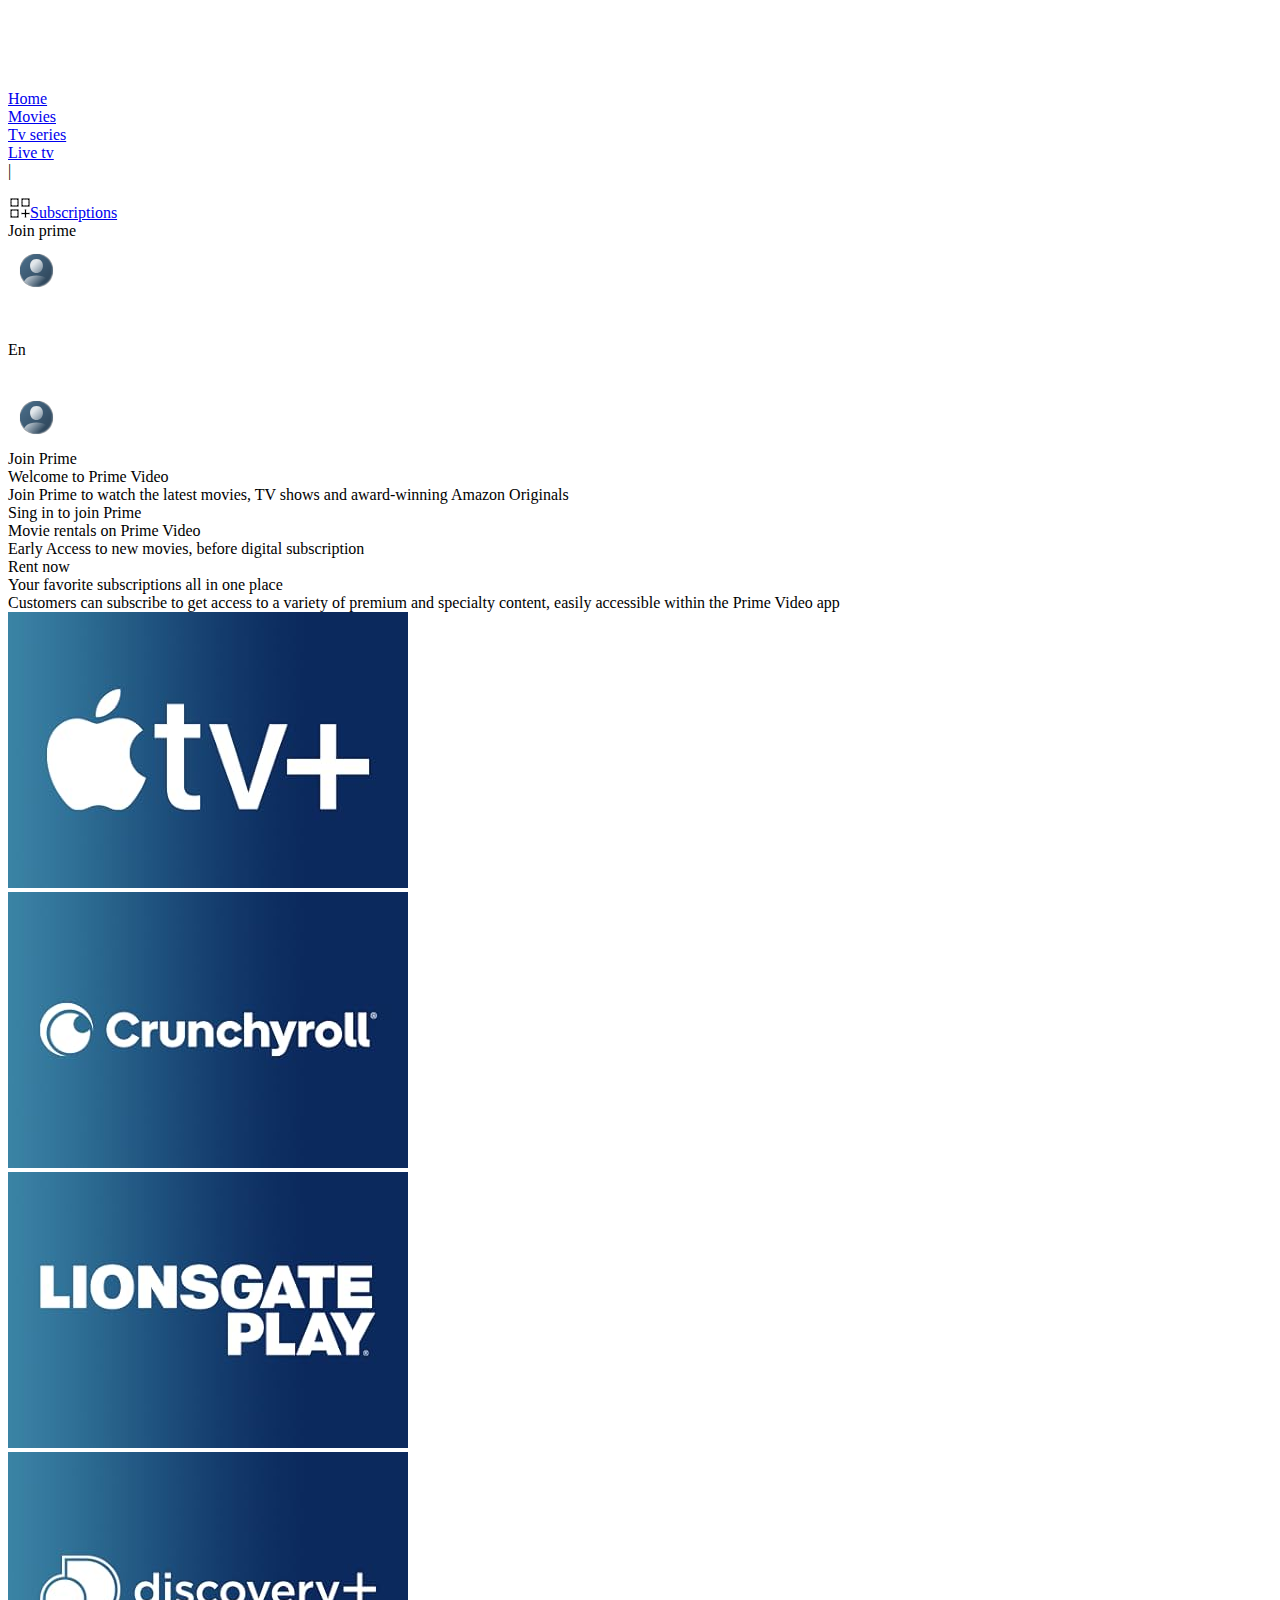
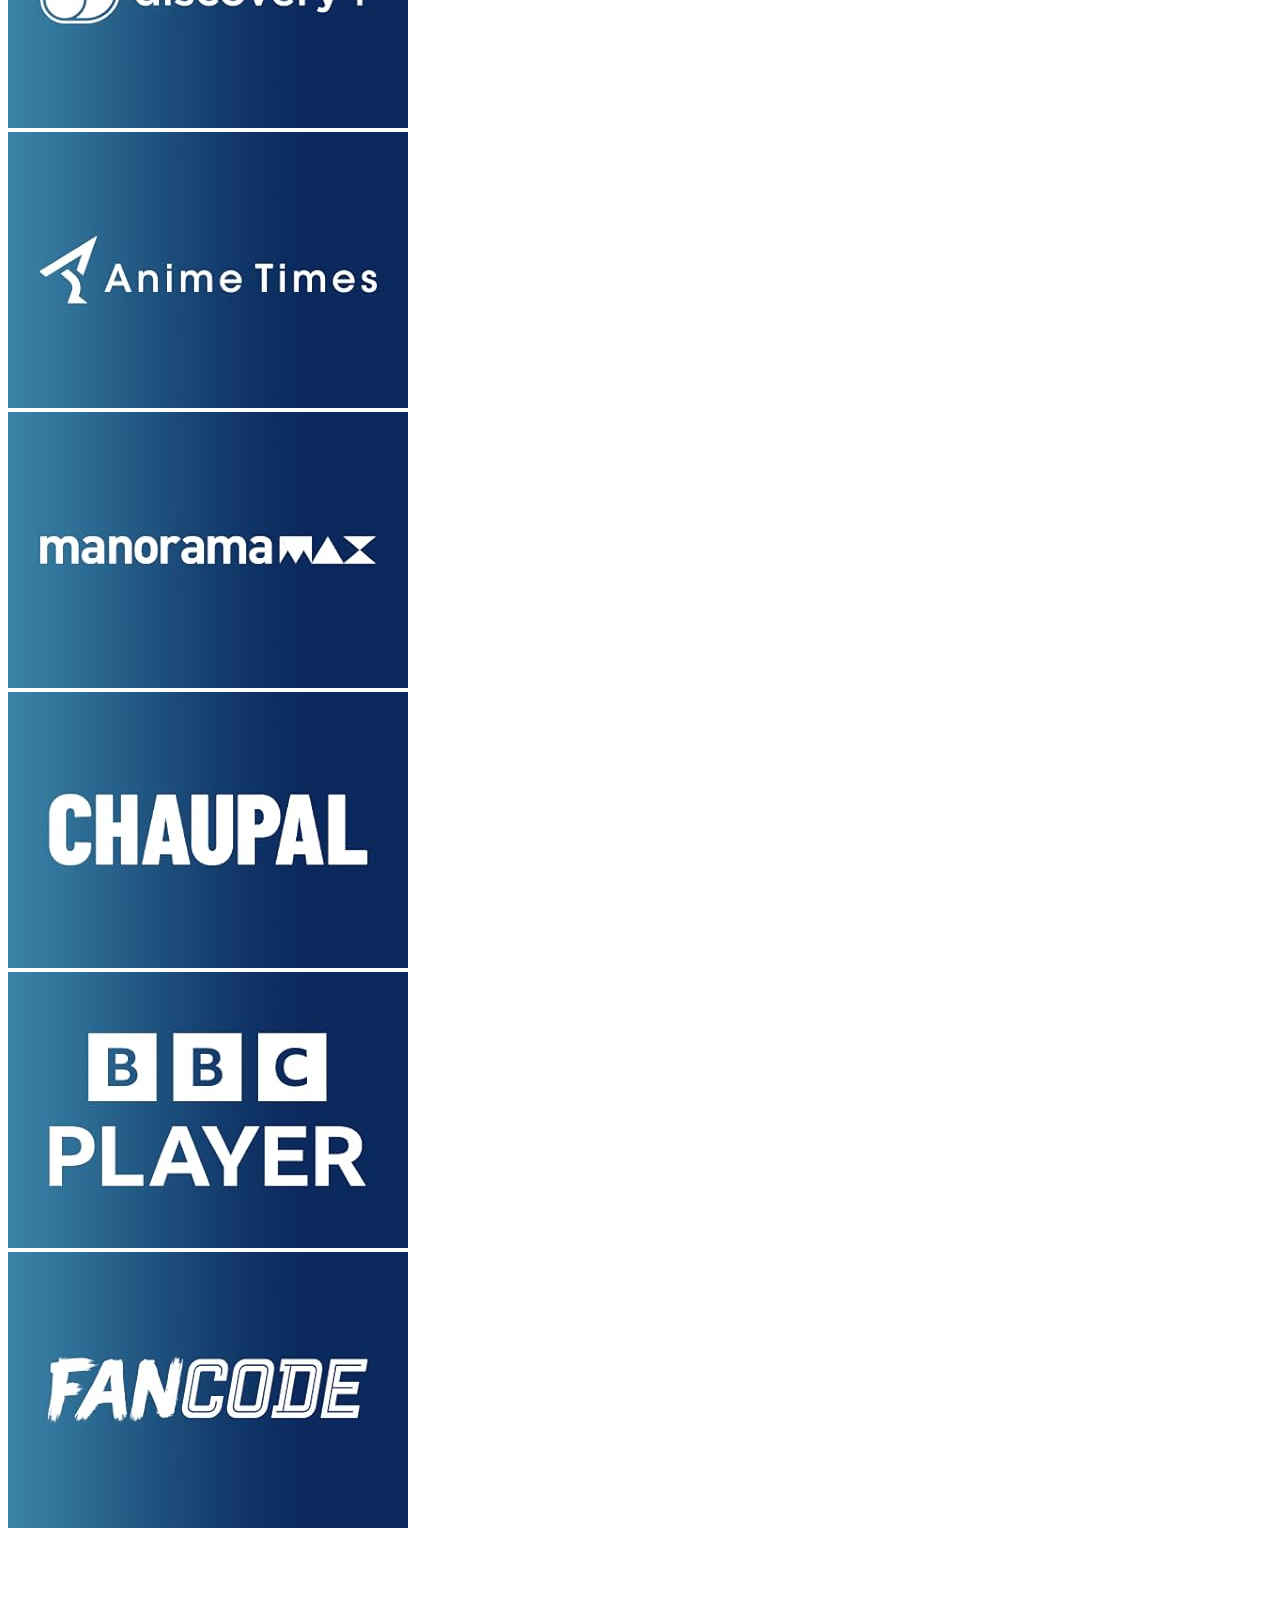
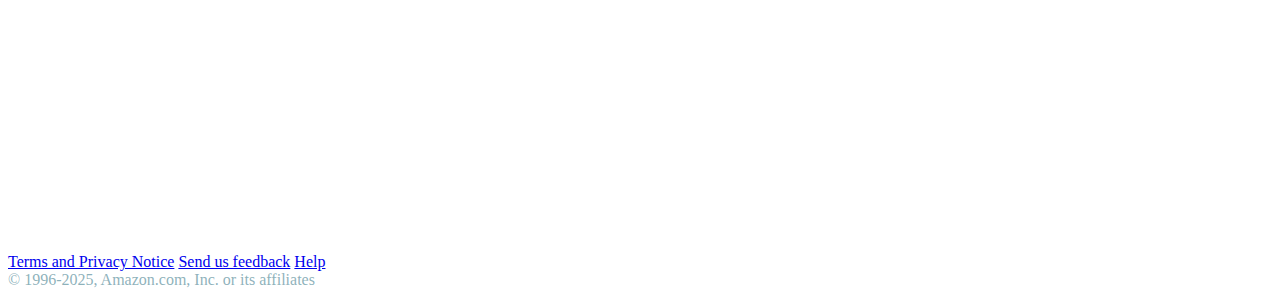
<file: index.html>
<!DOCTYPE html>
<html lang="en">

<head>
    <meta charset="UTF-8">
    <meta name="viewport" content="width=device-width, initial-scale=1.0">
    <title>Welcome to Prime video</title>
    <link rel="stylesheet" href="style.css">
</head>

<body>
    <header>
        <nav>

            <div class="nav-1">
                <div class="k"><a href="https://primevideo.com"><img src="Assets/logo.png" alt=""></a></div>
                <ul>
                    <li><a href="/">Home</a></li>
                    <li> <a href="/">Movies</a></li>
                    <li><a href="/">Tv series</a></li>
                    <li><a href="/">Live tv</a></li>
                    <li>|</li>
                </ul>

                <div class="sus"><svg width="22" height="22" xmlns="http://www.w3.org/2000/svg">
                        <path
                            d="M2.664 2.063 C 2.436 2.146,2.257 2.297,2.131 2.511 L 2.020 2.700 2.020 6.500 L 2.020 10.300 2.131 10.489 C 2.192 10.592,2.301 10.723,2.374 10.778 C 2.675 11.008,2.531 11.000,6.498 11.000 C 10.604 11.000,10.387 11.015,10.701 10.701 C 11.015 10.387,11.000 10.604,11.000 6.500 C 11.000 2.396,11.015 2.613,10.701 2.299 C 10.386 1.984,10.606 2.000,6.483 2.003 C 3.408 2.005,2.795 2.015,2.664 2.063 M13.664 2.063 C 13.436 2.146,13.257 2.297,13.131 2.511 L 13.020 2.700 13.020 6.500 L 13.020 10.300 13.131 10.489 C 13.192 10.592,13.301 10.723,13.374 10.778 C 13.675 11.008,13.531 11.000,17.498 11.000 C 21.604 11.000,21.387 11.015,21.701 10.701 C 22.015 10.387,22.000 10.604,22.000 6.500 C 22.000 2.396,22.015 2.613,21.701 2.299 C 21.386 1.984,21.606 2.000,17.483 2.003 C 14.408 2.005,13.795 2.015,13.664 2.063 M9.000 6.500 L 9.000 9.000 6.500 9.000 L 4.000 9.000 4.000 6.500 L 4.000 4.000 6.500 4.000 L 9.000 4.000 9.000 6.500 M20.000 6.500 L 20.000 9.000 17.500 9.000 L 15.000 9.000 15.000 6.500 L 15.000 4.000 17.500 4.000 L 20.000 4.000 20.000 6.500 M2.664 13.063 C 2.436 13.146,2.257 13.297,2.131 13.511 L 2.020 13.700 2.020 17.500 L 2.020 21.300 2.131 21.489 C 2.192 21.592,2.301 21.723,2.374 21.778 C 2.675 22.008,2.531 22.000,6.498 22.000 C 10.604 22.000,10.387 22.015,10.701 21.701 C 11.015 21.387,11.000 21.604,11.000 17.500 C 11.000 13.396,11.015 13.613,10.701 13.299 C 10.386 12.984,10.606 13.000,6.483 13.003 C 3.408 13.005,2.795 13.015,2.664 13.063 M17.240 13.035 C 16.941 13.133,16.694 13.350,16.572 13.620 C 16.508 13.762,16.499 13.933,16.488 15.150 L 16.475 16.520 15.116 16.520 C 13.625 16.520,13.618 16.521,13.341 16.765 C 12.904 17.148,12.897 17.822,13.325 18.228 C 13.605 18.494,13.637 18.499,15.128 18.512 L 16.475 18.525 16.488 19.872 C 16.499 21.067,16.508 21.238,16.572 21.380 C 16.732 21.736,17.127 21.999,17.500 21.999 C 17.873 21.999,18.268 21.736,18.428 21.380 C 18.492 21.238,18.501 21.067,18.512 19.872 L 18.525 18.525 19.872 18.512 C 21.363 18.499,21.395 18.494,21.675 18.228 C 22.103 17.822,22.096 17.148,21.659 16.765 C 21.382 16.521,21.375 16.520,19.884 16.520 L 18.525 16.520 18.512 15.150 C 18.501 13.933,18.492 13.762,18.428 13.620 C 18.337 13.417,18.145 13.216,17.943 13.112 C 17.771 13.024,17.399 12.983,17.240 13.035 M9.000 17.500 L 9.000 20.000 6.500 20.000 L 4.000 20.000 4.000 17.500 L 4.000 15.000 6.500 15.000 L 9.000 15.000 9.000 17.500 "
                            stroke="currentColor" fill-rule="evenodd"></path>
                    </svg><a href="/">Subscriptions</a></div>


                    <div class="button faltu"  
    >Join prime</div>
    <div class="profile faltu-2"><img src="/Assets/profile.png" alt=""></div>



            </div>
            <div class="nav-2">
                <div class="svg"><svg width="24" height="24" fill="currentcolor" xmlns="http://www.w3.org/2000/svg">
                        <path
                            d="M9.360 2.025 C 7.466 2.198,5.790 2.960,4.446 4.259 C 3.730 4.951,3.257 5.602,2.817 6.500 C 1.479 9.228,1.809 12.458,3.674 14.900 C 3.949 15.260,4.616 15.933,5.000 16.239 C 6.430 17.378,8.196 17.999,10.000 17.999 C 11.567 17.999,13.170 17.508,14.465 16.632 L 14.911 16.331 17.645 19.066 C 19.449 20.870,20.434 21.828,20.540 21.879 C 20.942 22.074,21.370 22.002,21.686 21.686 C 22.002 21.370,22.074 20.942,21.879 20.540 C 21.828 20.434,20.870 19.449,19.066 17.645 L 16.331 14.911 16.632 14.465 C 18.219 12.120,18.436 9.087,17.200 6.529 C 16.809 5.718,16.392 5.120,15.761 4.464 C 14.541 3.195,12.996 2.388,11.240 2.100 C 10.865 2.039,9.711 1.992,9.360 2.025 M11.041 4.097 C 12.371 4.333,13.638 5.046,14.506 6.045 C 15.229 6.879,15.707 7.879,15.909 8.980 C 15.999 9.468,15.999 10.532,15.909 11.020 C 15.805 11.587,15.653 12.064,15.423 12.545 C 14.584 14.296,13.102 15.462,11.174 15.887 C 10.603 16.013,9.397 16.013,8.826 15.887 C 6.341 15.339,4.548 13.496,4.090 11.020 C 4.000 10.531,4.000 9.469,4.090 8.980 C 4.394 7.335,5.309 5.928,6.660 5.025 C 7.725 4.313,8.873 3.981,10.140 4.019 C 10.448 4.029,10.853 4.063,11.041 4.097 "
                            stroke="currentColor" fill-rule="evenodd"></path>
                    </svg></div>
                <div class="arrow"> <span>En <svg width="24" height="24" fill="none" xmlns="http://www.w3.org/2000/svg">
                            <path
                                d="M6.643 9.069 C 6.113 9.256,5.857 9.918,6.113 10.444 C 6.174 10.570,6.942 11.363,8.829 13.245 C 11.219 15.629,11.478 15.876,11.657 15.935 C 11.906 16.017,12.094 16.017,12.343 15.935 C 12.522 15.876,12.781 15.629,15.171 13.245 C 18.046 10.377,18.001 10.429,17.999 9.982 C 17.998 9.669,17.903 9.462,17.661 9.249 C 17.449 9.062,17.278 9.000,16.980 9.001 C 16.582 9.002,16.576 9.008,14.210 11.371 L 12.000 13.579 9.770 11.354 C 7.753 9.343,7.521 9.124,7.343 9.065 C 7.101 8.985,6.876 8.986,6.643 9.069 "
                                stroke="none" fill-rule="evenodd"></path>
                        </svg></span>

                </div>
                <div class="catogery"><svg width="24" height="24" fill="none" xmlns="http://www.w3.org/2000/svg">
                        <path
                            d="M4.580 3.047 C 3.859 3.185,3.199 3.848,3.044 4.592 C 2.905 5.257,3.105 5.912,3.596 6.404 C 4.393 7.200,5.607 7.200,6.404 6.404 C 7.200 5.607,7.200 4.393,6.404 3.596 C 5.913 3.106,5.277 2.914,4.580 3.047 M11.580 3.047 C 10.859 3.185,10.199 3.848,10.044 4.592 C 9.789 5.816,10.751 7.000,12.000 7.000 C 13.080 7.000,14.000 6.080,14.000 5.000 C 14.000 4.477,13.790 3.983,13.404 3.596 C 12.913 3.106,12.277 2.914,11.580 3.047 M18.580 3.047 C 17.859 3.185,17.199 3.848,17.044 4.592 C 16.789 5.816,17.751 7.000,19.000 7.000 C 19.920 7.000,20.768 6.310,20.956 5.408 C 21.095 4.743,20.895 4.088,20.404 3.596 C 19.913 3.106,19.277 2.914,18.580 3.047 M4.580 10.047 C 4.236 10.113,3.883 10.310,3.596 10.596 C 2.800 11.393,2.800 12.607,3.596 13.404 C 4.393 14.200,5.607 14.200,6.404 13.404 C 7.200 12.607,7.200 11.393,6.404 10.596 C 5.913 10.106,5.277 9.914,4.580 10.047 M11.580 10.047 C 10.707 10.214,10.000 11.087,10.000 12.000 C 10.000 12.920,10.690 13.768,11.592 13.956 C 12.816 14.211,14.000 13.249,14.000 12.000 C 14.000 11.477,13.790 10.983,13.404 10.596 C 12.913 10.106,12.277 9.914,11.580 10.047 M18.580 10.047 C 17.707 10.214,17.000 11.087,17.000 12.000 C 17.000 12.920,17.690 13.768,18.592 13.956 C 19.816 14.211,21.000 13.249,21.000 12.000 C 21.000 11.477,20.790 10.983,20.404 10.596 C 19.913 10.106,19.277 9.914,18.580 10.047 M4.580 17.047 C 3.859 17.185,3.199 17.848,3.044 18.592 C 2.789 19.816,3.751 21.000,5.000 21.000 C 5.920 21.000,6.768 20.310,6.956 19.408 C 7.095 18.743,6.895 18.088,6.404 17.596 C 5.913 17.106,5.277 16.914,4.580 17.047 M11.580 17.047 C 10.859 17.185,10.199 17.848,10.044 18.592 C 9.789 19.816,10.751 21.000,12.000 21.000 C 13.080 21.000,14.000 20.080,14.000 19.000 C 14.000 18.477,13.790 17.983,13.404 17.596 C 12.913 17.106,12.277 16.914,11.580 17.047 M18.580 17.047 C 17.859 17.185,17.199 17.848,17.044 18.592 C 16.789 19.816,17.751 21.000,19.000 21.000 C 20.080 21.000,21.000 20.080,21.000 19.000 C 21.000 18.477,20.790 17.983,20.404 17.596 C 19.913 17.106,19.277 16.914,18.580 17.047 "
                            stroke="none" fill-rule="evenodd"></path>
                    </svg></div>
                <div class="profile"><img src="/Assets/profile.png" alt=""></div>
                <div class="button">Join Prime</div>
            </div>

        </nav>
    </header>

    <main>
        <section class="section-1">
            
            <div class="heading">
                <div>Welcome to Prime Video</div>
                <div>Join Prime to watch the latest movies, TV shows and award-winning Amazon Originals</div>
                <div class="btn"> Sing in to join Prime </div>
            </div>
        </section>

        <section class="section-2">
            <div class="heading-2">
                <div>Movie rentals on Prime Video</div>
                <div>Early Access to new movies, before digital subscription</div>
                <div class="btn">Rent now</div>

            </div>
        </section>

        <section class="section-3">
            <div class="container-1">
                <div class="heading-3">
                    <div>Your favorite subscriptions all in one place</div>
                    <div>Customers can subscribe to get access to a variety of premium and specialty content, easily
                        accessible within the Prime Video app</div>
                </div>
            </div>
            <div class="container-2">
                <div class="grid-items-1"><a href="/"><img src="/Assets/1.png" alt=""></a>
                </div>
                <div class="grid-items-2"><a href="/"><img src="/Assets/2.png" alt=""></a></div>
                <div class="grid-items-3"><a href="/"><img src="/Assets/3.png" alt=""></a></div>
                <div class="grid-items-4"><a href="/"><img src="/Assets/4.png" alt=""></a></div>
                <div class="grid-items-5"><a href="/"><img src="/Assets/5.png" alt=""></a></div>
                <div class="grid-items-6"><a href="/"><img src="/Assets/6.png" alt=""></a></div>
                <div class="grid-items-7"><a href="/"><img src="/Assets/7.png" alt=""></a></div>
                <div class="grid-items-8"><a href="/"><img src="/Assets/8.png" alt=""></a></div>
                <div class="grid-items-9"><a href="/"><img src="/Assets/9.png" alt=""></a></div>
            </div>
        </section>




    </main>
    <footer>
        <div class="items">
            <div><img src="Assets/pv_logo_white._CB548637580_.png" alt=""></div>
            <div><a href="/">Terms and Privacy Notice</a>
            <a href="/">Send us feedback</a>
        <a href="/">Help</a></div>
        <div style="color:  #6897a4c0;">© 1996-2025, Amazon.com, Inc. or its affiliates</div>
        </div>
    </footer>

</body>

</html>
</file>
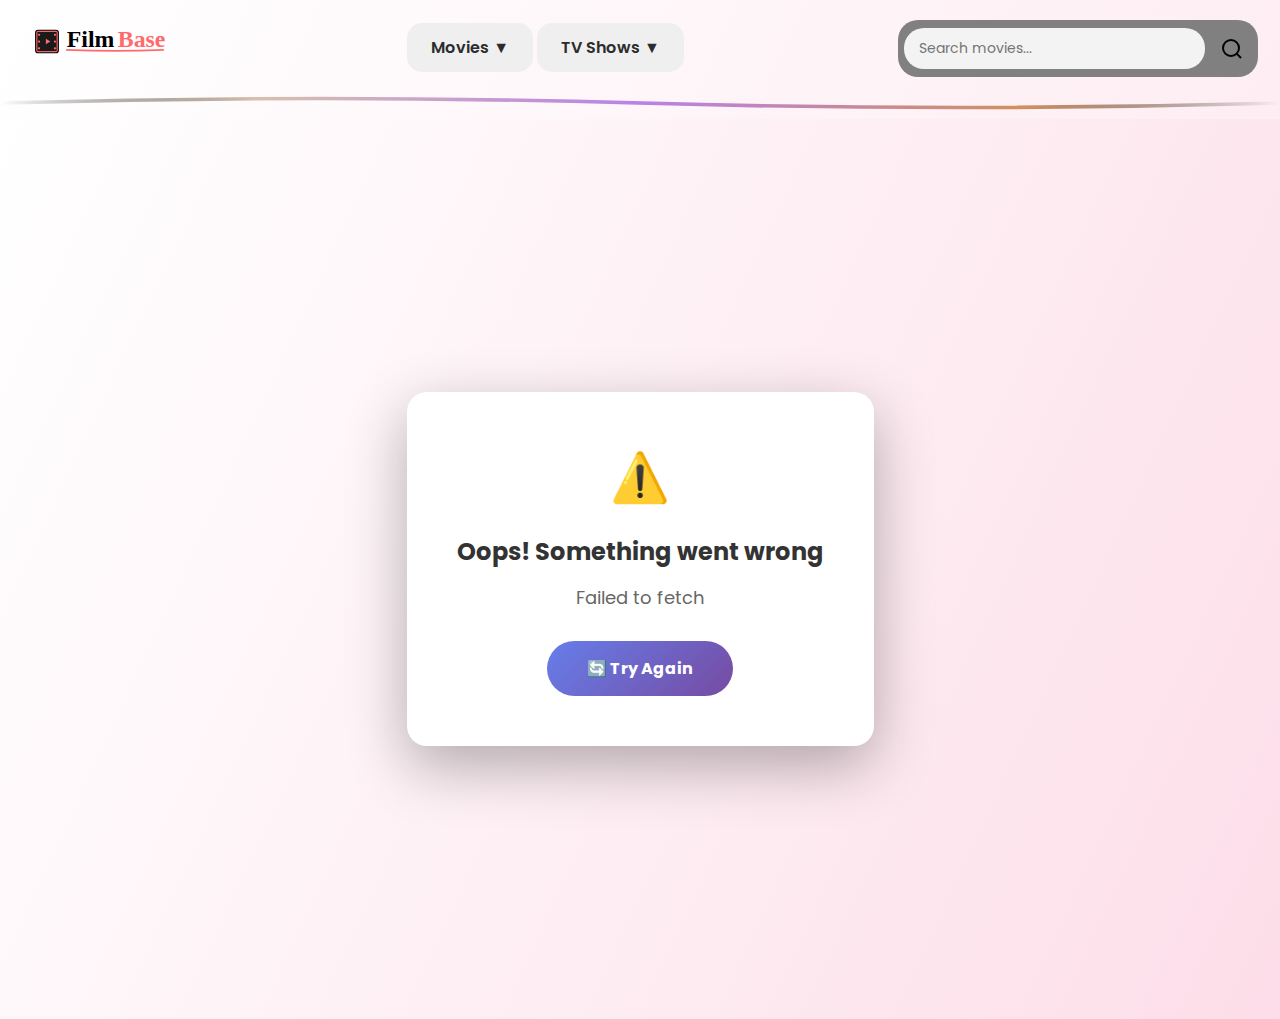
<file: Project-The MovieBase/index.html>
<!DOCTYPE html>
<html lang="en">

<head>
    <meta charset="UTF-8">
    <meta name="viewport" content="width=device-width, initial-scale=1.0">
    <title>MovieBase - Info Of Your Favourite Movies</title>
    <link rel="stylesheet" href="style.css">
    <link rel="stylesheet" href="utlities.css">
    <link rel="icon" type="image/svg+xml" href="./images/favicon.svg">
</head>

<body>
    <div class="papa">

        <nav>

            <div class="searchbar">
                <div class="head-title indie"><img src="./images/logo.svg" alt=""></div>
                <div class="cont">



                    <div class="dropdown">
                        <button class="dropdown-btn">Movies ▼</button>
                        <div class="dropdown-content">
                            <a href="#popular">Popular</a>
                            <a href="#toprated">Top Rated</a>
                            <a href="#upcoming" data-category="upcoming">Upcoming</a>
                            <a href="#nowplaying" data-category="now-playing">Now Playing</a>
                        </div>
                    </div>

                    <!-- TV Shows Dropdown -->
                    <div class="dropdown">
                        <button class="dropdown-btn">TV Shows ▼</button>
                        <div class="dropdown-content">
                            <a href="#onair">On Air</a>
                            <a href="#populartv" data-category="popular-tv">Popular</a>
                            <a href="#topratedtv" data-category="top-rated-tv">Top Rated</a>
                            <a href="#weeklytrending">Trending</a>
                        </div>
                    </div>



                </div>


                <!-- Secondry container  -->
                 <div class="cont2">
    <div class="dropdown">
        <button class="dropdown-btn">Options ▼</button>
        <div class="dropdown-content">
            <!-- Movies Section -->
            <div class="dropdown-section">
                <div class="dropdown-header">Movies</div>
                <a href="#popular">Popular</a>
                <a href="#toprated">Top Rated</a>
                <a href="#weeklytrending">Trending</a>
                <a href="#upcoming">Upcoming</a>
                <a href="#nowplaying">Now Playing</a>
            </div>
            
            <!-- Divider -->
            <div class="dropdown-divider"></div>
            
            <!-- TV Shows Section -->
            <div class="dropdown-section">
                <div class="dropdown-header">Series</div>
                <a href="#populartv">Popular</a>
                <a href="#topratedtv">Top Rated</a>
                <a href="#trendintv">Trending</a>
                <a href="#onair">On Air</a>
            </div>
        </div>
    </div>
</div>
                <div class="input__container">

                    <input type="text" class="input__search" placeholder="Search movies..." id="searchInput">
                    <button class="input__button__shadow" id="searchBtn1">
                        <svg class="search-icon" xmlns="http://www.w3.org/2000/svg" viewBox="0 0 24 24">
                            <circle cx="11" cy="11" r="8"></circle>
                            <path d="m21 21-4.35-4.35"></path>
                        </svg>
                    </button>
                </div>



            </div>
            <div class="srcico">
                <svg class="search-icon" xmlns="http://www.w3.org/2000/svg" viewBox="0 0 24 24">
                    <circle cx="11" cy="11" r="8"></circle>
                    <path d="m21 21-4.35-4.35"></path>
                </svg>
            </div>

        </nav>



        <div class="smallsearch"><div class="input__container2">

                    <input type="text" class="input__search2" placeholder="Search movies..." id="searchInput2">
                    <button class="input__button__shadow" id="searchBtn1">
                        <svg class="search-icon" xmlns="http://www.w3.org/2000/svg" viewBox="0 0 24 24">
                            <circle cx="11" cy="11" r="8"></circle>
                            <path d="m21 21-4.35-4.35"></path>
                        </svg>
                    </button>
                </div></div>




        <div class="loading-overlay2" id="loadingOverlay">
              <div class="loader"></div>
            <!-- <div class="text" id="text"><img src="./images/cat Mark loading (1).gif" alt="" style=" height: 40vh;"></div> -->
        </div>
        <img style="width: 100%; height: 18px;" src="./images/line.svg" alt="">
        <div class="container" id="main">

            <div class="uphead pmovies">

                <div class="head-u"> <img src="./images/pop.svg" alt="">Trending Movies</div>
                <div id="faltu"><a href="/details.html">View all</a></div>
            </div>
            <div id="popular" class="global-st">

                <div class="navbuttons">
                    <button class="previous"> <img src="./images/previous1.svg" alt=""></button>

                    <button class="next"> <img src="./images/next.svg" alt=""></button>
                </div>

                <div class="items" id="popularitems">
                    <!-- done -->
                </div>

            </div>

            <img style="width: 100%; height: 18px;" src="./images/line.svg" alt="">

            <div class="uphead cmovies">


                <div class="head-u"><img src="./images/high.svg" alt="">Highest Rated</div>
                <div id="faltu"><a href="/details.html">View all</a></div>
            </div>
            <div id="toprated" class="global-st">
                <div class="navbuttons">
                    <button class="previous"> <img src="./images/previous1.svg" alt=""></button>

                    <button class="next"> <img src="./images/next.svg" alt=""></button>
                </div>
                <div class="items" id="toprateditems">
                    <!-- done -->
                </div>

            </div>

            <img style="width: 100%; height: 18px;" src="./images/line.svg" alt="">

            <div class="uphead cmovies">

                <div class="head-u"> <img src="./images/weekly.svg" alt="">Weekly Trending</div>
                <div id="faltu"><a href="/details.html">View all</a></div>
            </div>
            <div id="weeklytrending" class="global-st">
                <div class="navbuttons">
                    <button class="previous"> <img src="./images/previous1.svg" alt=""></button>

                    <button class="next"> <img src="./images/next.svg" alt=""></button>
                </div>
                <div class="items" id="weeklytrendingitems">
                    <!-- done -->
                </div>

            </div>

            <img style="width: 100%; height: 18px;" src="./images/line.svg" alt="">

            <div class="uphead cmovies">

                <div class="head-u"> <img src="./images/onair.svg" alt="">Series on Air</div>
                <div id="faltu"><a href="/details.html">View all</a></div>
            </div>
            <div id="onair" class="global-st">
                <div class="navbuttons">
                    <button class="previous"> <img src="./images/previous1.svg" alt=""></button>

                    <button class="next"> <img src="./images/next.svg" alt=""></button>
                </div>
                <div class="items" id="onairitems">
                    <!-- done -->
                </div>

            </div>

            <img style="width: 100%; height: 18px;" src="./images/line.svg" alt="">

            <div class="uphead cmovies">


                <div class="head-u"> <img src="./images/upcoming.svg" alt="">Upcoming Movies</div>
                <div id="faltu"><a href="/details.html">View all</a></div>
            </div>
            <div id="upcoming" class="global-st">
                <div class="navbuttons">
                    <button class="previous"> <img src="./images/previous1.svg" alt=""></button>

                    <button class="next"> <img src="./images/next.svg" alt=""></button>
                </div>
                <div class="items" id="upcomingitems">
                    <!-- done -->
                </div>

            </div>
            <img style="width: 100%; height: 18px;" src="./images/line.svg" alt="">
            <div class="uphead cmovies">

                <div class="head-u "> <img src="./images/now.svg" alt="">Now Playing</div>
                <div id="faltu"><a href="/details.html">View all</a></div>
            </div>
            <div id="nowplaying" class="global-st">
                <div class="navbuttons">
                    <button class="previous"> <img src="./images/previous1.svg" alt=""></button>

                    <button class="next"> <img src="./images/next.svg" alt=""></button>
                </div>
                <div class="items" id="nowplayingitems">
                    <!-- done -->
                </div>

            </div>


            <img style="width: 100%; height: 18px;" src="./images/line.svg" alt="">




            <div class="uphead cmovies">

                <div class="head-u"><img src="./images/poptv.svg" alt="">Popular TV Shows</div>
                <div id="faltu"><a href="/details.html">View all</a></div>
            </div>
            <div id="populartv" class="global-st">
                <div class="navbuttons">
                    <button class="previous"> <img src="./images/previous1.svg" alt=""></button>
                    <button class="next"> <img src="./images/next.svg" alt=""></button>
                </div>
                <div class="items" id="populartvitems">
                    <!-- done -->
                </div>
            </div>

            <img style="width: 100%; height: 18px;" src="./images/line.svg" alt="">

            <!-- Top Rated TV Shows -->
            <div class="uphead cmovies">

                <div class="head-u"> <img src="./images/top.svg" alt="">Top Rated Shows</div>
                <div id="faltu"><a href="/details.html">View all</a></div>
            </div>
            <div id="topratedtv" class="global-st">
                <div class="navbuttons">
                    <button class="previous"> <img src="./images/previous1.svg" alt=""></button>
                    <button class="next"> <img src="./images/next.svg" alt=""></button>
                </div>
                <div class="items" id="topratedtvitems">
                    <!-- done -->
                </div>
            </div>

            <img style="width: 100%; height: 18px;" src="./images/line.svg" alt="">

            <!-- Trending TV Shows -->
            <div class="uphead cmovies">

                <div class="head-u"> <img src="./images/tdtv.svg" alt="">Trending TV Shows</div>
                <div id="faltu"><a href="/details.html">View all</a></div>
            </div>
            <div id="trendintv" class="global-st">
                <div class="navbuttons">
                    <button class="previous"> <img src="./images/previous1.svg" alt=""></button>
                    <button class="next"> <img src="./images/next.svg" alt=""></button>
                </div>
                <div class="items" id="trendintvitems">
                    <!-- done -->
                </div>
            </div>

            <img style="width: 100%; height: 18px;" src="./images/line.svg" alt="">












        </div> <!--  constailer -->

    </div>

    </div>



    </div>


    </div>
    </div>
    <script src="index.js"></script>
    <script type="module" src="click.js"></script>
    <script type="module" src="functions.js"></script>




</body>

</html>
</file>
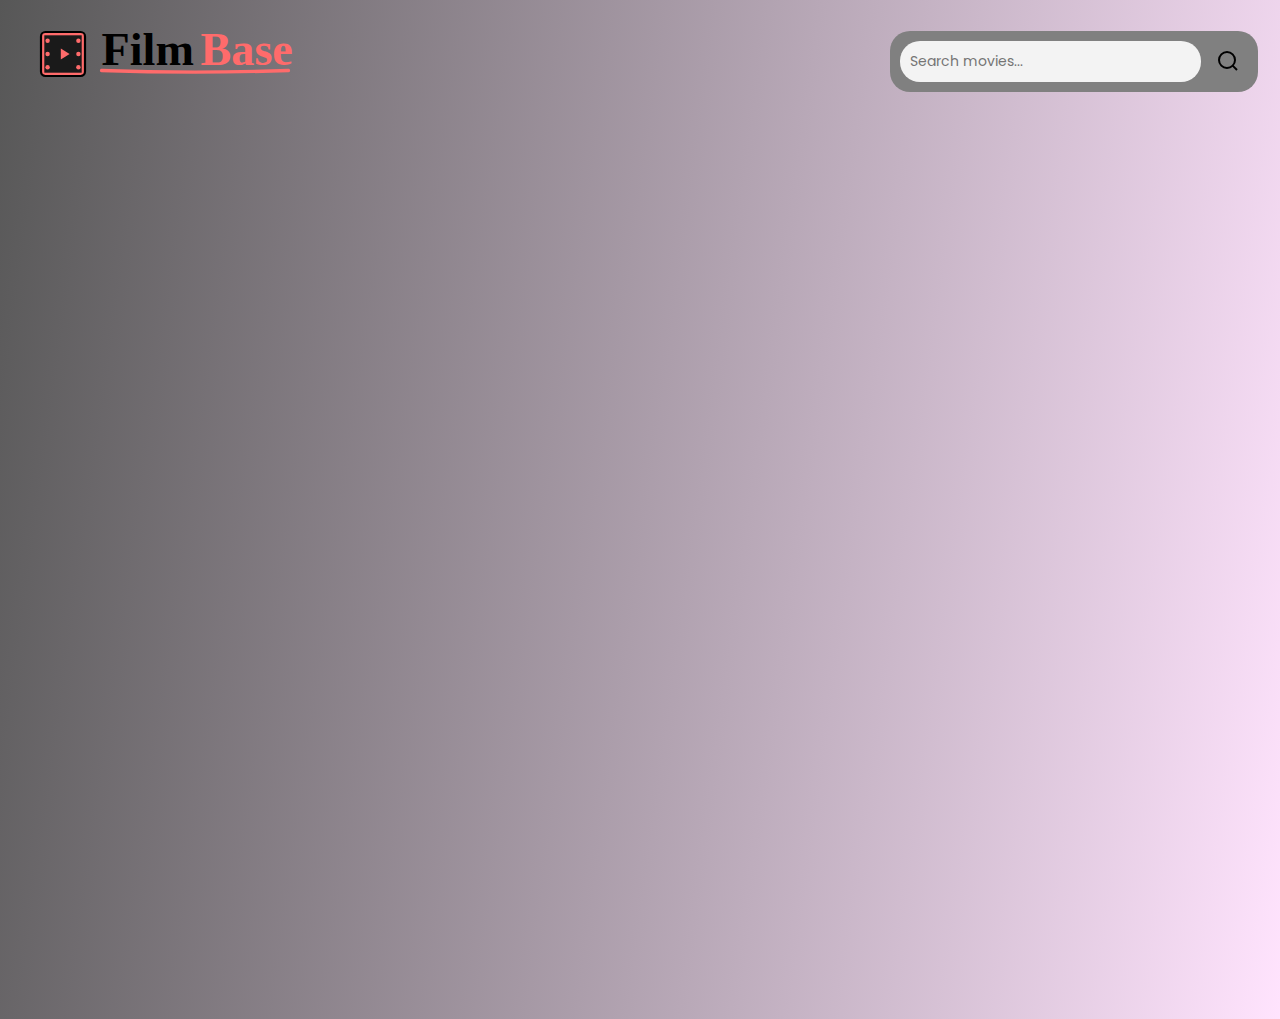
<file: Project-The MovieBase/click-details.html>
<!DOCTYPE html>
<html lang="en">
<head>
    <meta charset="UTF-8">
    <meta name="viewport" content="width=device-width, initial-scale=1.0">
    <title>MovieBase - Info Of Your Favourite Movies</title>
      <link rel="stylesheet" href="style.css">
    <link rel="stylesheet" href="utlities.css">
    <link rel="stylesheet" href="special.css">
    <link rel="stylesheet" href="extra.css">
   <link rel="icon" type="image/svg+xml" href="./images/favicon.svg">
</head>
<body>
    <!-- Loading overlay shown while details load -->
    <div id="loader-overlay" class="loader-overlay" aria-hidden="false">
        <div class="loader" role="status" aria-label="Loading"></div>
    </div>
       <nav>    
 
        <div class="searchbar">
              <div class="head-title"><img src="./images/logo.svg" alt=""></div>
            <div class="cont">
                <div class="input__container also">

                    <input type="text" class="input__search" placeholder="Search movies..." id="searchInput">
                    <button class="input__button__shadow" id="searchBtn1">
                        <svg class="search-icon" xmlns="http://www.w3.org/2000/svg" viewBox="0 0 24 24">
                            <circle cx="11" cy="11" r="8"></circle>
                            <path d="m21 21-4.35-4.35"></path>
                        </svg>
                    </button>
                </div>



            </div>
        </div>
        
</nav>
    <div class="container">
        <div id="clickmoviedetails">
            
        </div>
    </div>

    <script type="module" src="functions.js"></script>
    <script type="module" src="click-details.js"></script>
    
</body>
</html>
</file>
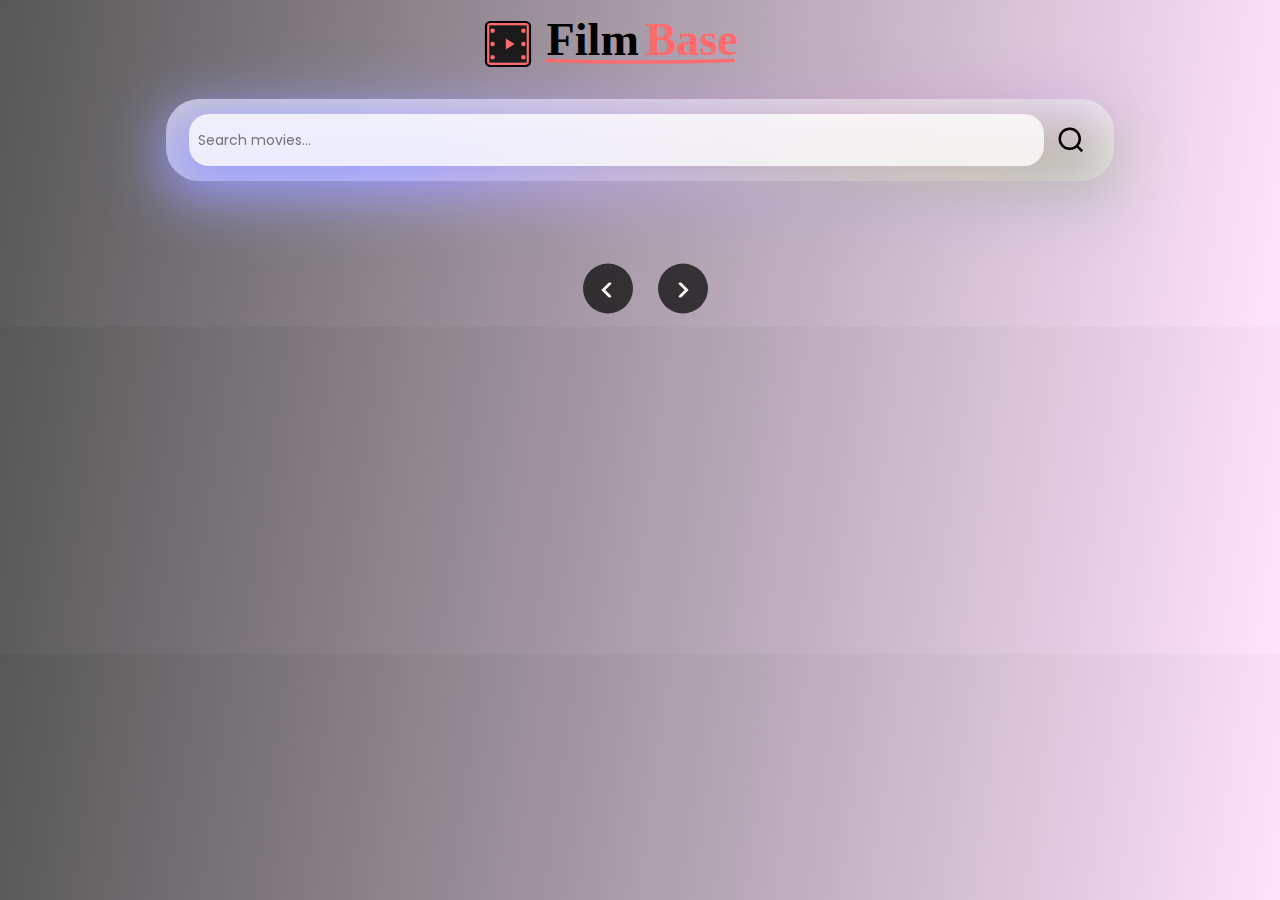
<file: Project-The MovieBase/search.html>
<!DOCTYPE html>
<html lang="en">

<head>
    <meta charset="UTF-8">
    <meta name="viewport" content="width=device-width, initial-scale=1.0">
    <title>MovieBase - Info Of Your Favourite Movies</title>
    <link rel="stylesheet" href="style.css">
    <link rel="stylesheet" href="utlities.css">
    <link rel="stylesheet" href="special.css">
    <link rel="icon" type="image/svg+xml" href="./images/favicon.svg">
</head>

<body>
    <div class="head-cont"> 
 
        
        <div class="head-title he2"><img src="./images/logo.svg" alt=""></div>
    </div>
    <div class="searchbar2">
        <div class="cont procont">
            <div class="input__container2">
                <div class="shadow__input"></div>
                <input type="text" class="input__search" placeholder="Search movies..." id="searchInput">
                <button class="input__button__shadow" id="searchBtn">
                    <svg class="search-icon" xmlns="http://www.w3.org/2000/svg" viewBox="0 0 24 24">
                        <circle cx="11" cy="11" r="8"></circle>
                        <path d="m21 21-4.35-4.35"></path>
                    </svg>
                </button>
            </div>



        </div>
    </div>

    <div id="searchdata">

    </div>
    <div class="searchnav pagenav">
        <button class="previous"> <svg width="15" height="15" xmlns="http://www.w3.org/2000/svg" data-encore-id="icon"
                role="img" aria-hidden="true" class="Svg-sc-ytk21e-0 cAMMLk IYDlXmBmmUKHveMzIPCF" viewBox="0 0 16 16"
                stroke="#ffffff" stroke-width="1.5" stroke-linecap="round" stroke-linejoin="round">
                <path
                    d="M11.03.47a.75.75 0 0 1 0 1.06L4.56 8l6.47 6.47a.75.75 0 1 1-1.06 1.06L2.44 8 9.97.47a.75.75 0 0 1 1.06 0z">
                </path>
            </svg></button>

        <button class="next"> <svg width="15" height="15" xmlns="http://www.w3.org/2000/svg" data-encore-id="icon"
                role="img" aria-hidden="true" class="Svg-sc-ytk21e-0 cAMMLk IYDlXmBmmUKHveMzIPCF" viewBox="0 0 16 16">
                <path
                    d="M4.97.47a.75.75 0 0 0 0 1.06L11.44 8l-6.47 6.47a.75.75 0 1 0 1.06 1.06L13.56 8 6.03.47a.75.75 0 0 0-1.06 0z"
                    stroke="#ffffff" stroke-width="1.5" stroke-linecap="round" stroke-linejoin="round">
                </path>
            </svg></button>
    </div>

    <div id="cd">


    </div>
    <script type="module" src="click.js"></script>
    <script type="module" src="search.js"></script>
    <script type="module" src="functions.js"></script>
</body>

</html>
</file>
<file: style.css>
* {

    font-family: poppins;

    padding: 0px;



}

#taskValue {
    color: white;
    text-align: -webkit-center;
    padding-top: 30px;
    display: flex;
    flex-direction: column-reverse;
    justify-content: center;
    align-items: center;

}



input {

    align-content: center;
    cursor: pointer;
    font-weight: 400;
    border-radius: 54px;
    text-align: start;
    padding: 12px 10px;
    font-size: 17px;
    border: none;
    outline: none;
    border-top-right-radius: 17px;
    border-bottom-right-radius: 17px;
    max-width: 500px;
    transition: background-color 200ms ease-in-out;
    width: 100%;



}


.parent {
    justify-content: center;
    align-items: center;
    gap: 10px;
    padding: 10px 20px;
    border-radius: 20px;
    display: flex;
    width: fit-content;
    align-items: center;
    margin-bottom: 17px;
}

.text {
    margin: 0px;
}

svg {
    cursor: pointer;
    color: rgb(255, 255, 255)
}

.svgcont {
    cursor: pointer;
    display: flex;
    gap: 13px;
    align-items: center;
    margin-left: 35px;
}

.svgcont .svg-1:hover svg {
    color: rgb(69, 255, 12)
}

.svgcont .svg-2:hover svg {
    color: rgb(255, 0, 0)
}

.center-container {
    margin-top: 180px;
    display: flex;
    justify-content: center;
    align-items: center;
    gap: 21px;
}

.center-container button {
    padding: 11px 26px;
    background-color: rgb(255, 255, 255);
    color: rgb(0, 0, 0);
    cursor: pointer;
    border-top-right-radius: 17px;
    border-bottom-right-radius: 17px;
    border-top-left-radius: 11px;
    border-bottom-left-radius: 11px;
    font-size: 17px;

}

.center-container button:hover {
    transform: scale(1.034);
    transition: all 0.5s cubic-bezier(0.25, 0.1, 0.08, 1.02) 0s;

}

.ok {
    background-color: #d9c93e3d !important;
    text-decoration: line-through;
    opacity: 10px;
    transition: 0.3s linear;
}

.cont {
    display: flex;
    justify-content: start;
    align-content: center;

}

#clock {
    font-family: cursive;
    margin-top: 8px;
    margin-left: 7px;
    font-size: 30px;
}

h2 {
    font-family: Roboto, Oxygen, Ubuntu, Cantarell, 'Open Sans', 'Helvetica Neue', sans-serif !important;
    font-size: 70px;
    margin-top: -30px;
}

.darktheme {
    background-image: linear-gradient(91deg, #575656, #062e3f);
    color: #ffdfdb;
    transition: 0.3s linear;
    background-repeat: round;

    #input {
        background-color: black;
        color: #f2ffdb;
        transition: 0.3s linear;
    }

    .parent {
        background-color: #000000;
        color: #f2ffdb;
        transition: 0.3s linear;
    }

    .parent:hover {
        background-color: #424141;
        cursor: pointer;
    }
}



.lighttheme {
    background-image: linear-gradient(100deg, #a3e1ff, #dcdcdc);
    color: #1a150e;
    transition: 0.3s linear;

    #input {
        background-color: #00000026;
        transition: 0.3s linear;
    }

    .parent {
        background-color: #72d3be;
        color: black;
        transition: 0.3s linear;
    }

    .parent:hover {
        background-color: #86eed7;
    }
}

#a img:hover {
    box-shadow: 0px 0px 20px 7px #8285d3;
    transition: all 0.3s cubic-bezier(0.64, -0.3, 0.26, 1.19);
}

#b img:hover {
    box-shadow: 0px 0px 20px 7px #d5d5d5;
    transition: all 0.3s cubic-bezier(0.64, -0.3, 0.26, 1.19);


}
</file>
<file: Project-The MovieBase/style.css>
/* ============================================
   COLOR VARIABLES - Easy Theme Customization
   ============================================ */
 :root {
     /* Font family */
     --heading-family: cursive;

     /* Primary Background Colors */
     --bg-gradient-start: #fcd3e285;
     --bg-gradient-end: #ffffffc5;
     --card-bg-dark-start: #DCD6F7;
     --card-bg-dark-end: #9DB2BF;
     --detail-bg-dark-start: #1a1a2e;
     --detail-bg-dark-end: #16213e;
     --detail-page-bg-start: #1e1e30;
     --detail-page-bg-end: #252541;

     /* Text Colors */
     --text-primary: #2c2c2c;
     --text-secondary: #4a4a4a;
     --text-tertiary: #6b6b6b;
     --text-light: #1a1a1a;
     --text-muted: #3a3a3a;
     --text-bright: #2d2d2d;

     /* Accent Colors */
     --accent-blue: #606292;
     ;
     --accent-blue-light: #667eea;
     --accent-blue-primary: #4a90e2;
     --accent-blue-hover: #5ba3ff;
     --accent-blue-light-hover: #89caff;
     --accent-blue-dark: #1e436d;
     --accent-purple: #a855f7;
     --accent-purple-dark: #6b21a8;
     --accent-gold: #ffd700;
     --accent-gold-light: #ffed4e;
     --accent-orange: #f39c12;

     /* Genre Tag Colors */
     --genre-bg: #e3f2fd;
     --genre-text: #1e88e5;

     /* Button & Interactive Elements */
     --button-overlay: rgba(0, 0, 0, 0.7);
     --button-overlay-hover: rgba(0, 0, 0, 0.9);
     --gradient-button-start: #908eff;
     --gradient-button-end: #7b2ff9;

     /* Card & Container Colors */
     --card-bg: white;
     --card-bg-gradient-start: white;
     --card-bg-gradient-end: #f8f9fa;

     /* Border Colors */
     --border-blue: #4a90e2;
     --border-gold: rgba(255, 215, 0, 0.3);
     --border-purple: rgba(168, 85, 247, 0.4);
     --border-white: rgb(221 186 255 / 40%);
     --border-purple-light: rgba(168, 85, 247, 0.2);
     --border-purple-medium: rgba(168, 85, 247, 0.3);

     /* Shadow Colors */
     --shadow-dark: rgba(0, 0, 0, 0.3);
     --shadow-darker: rgba(0, 0, 0, 0.4);
     --shadow-lightest: rgba(255, 255, 255, 0.6);

     --shadow-blue: rgba(74, 144, 226, 0.3);
     --shadow-blue-strong: rgba(74, 144, 226, 0.4);
     --shadow-purple: rgba(168, 85, 247, 0.3);
     --shadow-purple-medium: rgba(168, 85, 247, 0.4);
     --shadow-purple-strong: rgba(168, 85, 247, 0.5);
     --shadow-purple-hover: rgba(168, 85, 247, 0.6);

     /* Overlay & Transparent Colors */
     --overlay-white: rgba(255, 255, 255, 0.664);
     --overlay-white-light: rgba(255, 255, 255, 0.411);
     --overlay-white-input: rgb(243 243 243);
     ;
     --overlay-white-input-focus: rgba(255, 255, 255, 0.95);
     --overlay-white-subtle: rgba(255, 255, 255, 0.05);
     --overlay-black-rating: rgba(0, 0, 0, 0.8);
     --overlay-dark-info: rgba(75, 70, 70, 0.6);
     --overlay-dark-trailer: #58585824;
     ;
     --overlay-white-production: rgba(255, 255, 255, 0.1);
     --overlay-black: #656565
         /* Miscellaneous */
         --line-divider: #505050;
     --rating-star: #ffd700;
     --header-text: #29436bb5;
     --header-dark: rgb(9 10 35 / 62%);

     /* Scrollbar Colors */
     --scrollbar-track: rgba(255, 255, 255, 0.05);
     --scrollbar-thumb: #1e436d;
     --scrollbar-thumb-hover: #5ba3ff;
 }

 /* ============================================
   ORIGINAL CSS WITH COLOR VARIABLES
   ============================================ */

 * {
     margin: 0;
     padding: 0;
     font-family: poppins;
     box-sizing: border-box;
     scroll-behavior: smooth;
 }

 * img {
     user-select: none;
 }

 * .title,
 .head-u {
     user-select: none;
 }

 body {
     background: linear-gradient(295deg, var(--bg-gradient-start), var(--bg-gradient-end));

     /* background-repeat: no-repeat; */
     color: var(--text-primary);
     overflow-x: hidden;


 }

 html,
 body {
     width: 100%;
     margin: 0;
     padding: 0;
     overflow-x: hidden;
 }

 .papa {
     width: 100%;
     min-width: 100%;
     margin: 0;
     padding: 0;
     box-sizing: border-box;
 }

 .container {
     position: relative;
     min-height: 140px;
     width: 100%;
     margin: 0;
 }

 a {
     text-decoration: none;
     color: var(--accent-blue);
 }

 .movie-title {
     font-size: 20px !important;
     font-weight: bolder;
     overflow: hidden;
     text-overflow: ellipsis;
 }

 .title {
     font-size: 15px;
     font-weight: bolder;
     margin-top: 10px;
     overflow: hidden;
     text-overflow: ellipsis;
     line-height: 1.3;
 }

 .moive-genres {
     font-size: 15px;
 }

 #popular button {
     padding: 13px;
     font-size: 20px;
 }

 .global-st {
     display: flex;
     flex-wrap: nowrap;
     min-height: 50px;
     justify-content: flex-start;
     gap: 20px;
     height: 468px;
 }

 .searchbar {
     display: flex;
     align-items: center;
     margin-left: 15px;
     justify-content: space-between;
 }

 .head-title {
     font-size: 25px;
     font-weight: 600;
     font-family: JetBrains Mono;
     font-family: poppins;
     color: var(--header-text);
     cursor: pointer;
 }

 .input__container {
     background: grey;
     padding: 8px 6px;
     display: flex;
     justify-content: center;
     align-items: center;
     gap: 7px;
     border-radius: 20px;
     max-width: 450px;
     transition: transform 400ms;
     transform-style: preserve-3d;
     transform: rotateX(0deg) rotateY(0deg);
     margin: 7px;
     margin-top: 10px;
     cursor: pointer;

 }

 input {
     cursor: pointer;
 }

 .input__button__shadow {
     cursor: pointer;
     border: none;
     background: none;
     transition: transform 400ms, background 400ms;
     display: flex;
     justify-content: center;
     align-items: center;
     border-radius: 12px;
     padding: 5px;
 }

 .input__button__shadow:hover {
     background: var(--overlay-white-light);
     transform: scale(1.1);
 }

 .input__button__shadow:active {
     transform: scale(0.95);
 }

 .input__search {
     width: 360px;
     border-radius: 20px;
     outline: none;
     border: none;
     padding: 10px 15px;
     background: var(--overlay-white-input);
     font-size: 14px;
 }

 .input__search:focus {
     background: var(--overlay-white-input-focus);
 }

 .search-icon {
     width: 30px;
     height: 40px;
     stroke: #000000;
     stroke-width: 2;
     fill: none;
 }

 .demo-text {
     color: var(--card-bg);
     text-align: center;
     margin-top: 20px;
     font-size: 14px;
     opacity: 0.9;
 }

 .movie-card {
     height: 354px;
     background: var(--card-bg);
     border-radius: 20px;
     overflow: hidden;
     box-shadow: -1px -3px 6px 5px var(--shadow-dark);
     transition: all 0.3s ease;
     cursor: pointer;
     width: 269px;
 }

 .shadow:hover {
     box-shadow: -3px 0px 20px 7px var(--shadow-darker);
 }

 .u-card-img {
     border-radius: 10px;
     height: 100%;
     width: 100%;
     object-fit: cover;
     display: block;
 }

 .movie-card>div:first-child {
     height: 340px;
     width: 233px;
     overflow: hidden;
     border-radius: 10px;
 }

 .theater>div:first-child {
     height: 340px;
     width: 233px;
     overflow: hidden;
     border-radius: 10px;
 }

 .coming>div:first-child {
     height: 340px;
     width: 233px;
     overflow: hidden;
     border-radius: 10px;
 }

 .movie-card-content {
     padding: 5px;
     background: linear-gradient(to bottom, var(--card-bg-gradient-start) 0%, var(--card-bg-gradient-end) 100%);
 }

 .movie-title {
     font-size: 1.4rem;
     font-weight: bold;
     color: var(--text-primary);
     margin-bottom: 10px;
     overflow: hidden;
     text-overflow: ellipsis;
     min-height: 1.6rem;
 }

 .movie-genres {
     color: var(--text-secondary);
     margin-top: 10px;
     display: flex;
     gap: 4px;
     justify-content: center;
     max-height: 50px;
     overflow: hidden;
     flex-wrap: wrap;
 }

 .genre-tag {
     background: var(--genre-bg);
     color: var(--genre-text);
     padding: 2px 12px;
     border-radius: 15px;
     font-size: 12px;
 }

 .movie-rating {
     display: flex;
     align-items: center;
     gap: 8px;
     font-size: 1rem;
     color: var(--accent-orange);
     font-weight: bold;
 }

 .star-icon {
     font-size: 1.2rem;
 }

 .movie-release {
     font-size: 0.85rem;
     color: var(--text-tertiary);
     margin-top: 17px;
 }

 .rating-badge {
     position: absolute;
     top: 15px;
     right: 15px;
     background: var(--overlay-black-rating);
     color: var(--rating-star);
     padding: 8px 15px;
     border-radius: 20px;
     font-weight: bold;
     font-size: 0.9rem;
     display: flex;
     align-items: center;
     gap: 5px;
 }

 .line {
     background-color: var(--line-divider);
     width: 100%;
     height: 3px;
     margin-top: 10px;
     margin-bottom: 10px;
 }

 .uphead {
     display: flex;
     justify-content: space-between;
     align-items: center;
 }

 .head-u {
     font-size: 33px;
     color: var(--header-dark);
     font-weight: 600;
     margin: 15px;
     padding: 6px;
     font-family: var(--heading-family);
     display: flex;
     align-items: center;
     gap: 5px;
 }

 #popular {
     overflow: hidden;
     position: relative;
 }

 #coming {
     position: relative;
     overflow-x: hidden;
 }

 #popular::-webkit-scrollbar {
     display: none;
 }

 #coming::-webkit-scrollbar {
     display: none;
 }

 .items {
     display: flex;
     gap: 1rem;
     align-items: center;
     margin: 13px;
     position: relative;
     transition: transform 0.3s ease-in-out;
 }

 .movie-card {
     text-align: center;
     height: 375px;
     background: linear-gradient(to bottom, var(--card-bg-dark-start) 0%, var(--card-bg-dark-end) 100%);
     padding: 18px;
     width: 269px;
     position: relative;
 }

 #theater {
     overflow: hidden;
     position: relative;
 }

 .theateritems {
     transform: translateX(0px);
     transition: transform 0.3s ease-in-out;
 }

 .theater,
 .coming {
     text-align: center;
     background: linear-gradient(to bottom, var(--card-bg-dark-start) 0%, var(--card-bg-dark-end) 100%);
     padding: 16px;
     height: 375px;
     border-radius: 20px;
     overflow: hidden;
     box-shadow: -1px -3px 6px 5px var(--shadow-dark);
     transition: all 0.3s ease;
     cursor: pointer;
     width: 269px;
     position: relative;
 }

 .theater,
 .coming .title {
     font-size: 15px;
     overflow: hidden;
     text-overflow: ellipsis;
     margin-top: 5px;
 }

 #details {
     display: none;
     position: fixed;
     z-index: 1000;
     background-color: rgb(222, 236, 26);
     top: 100px;
     left: 10%;
     width: 70vw;
     height: 70vh;
     padding: 20px;
     border-radius: 10px;
 }

 .searchbar {
     display: flex;
     align-items: center;
     justify-content: space-between;
     padding: 10px 15px;
     gap: 47px;
 }

 .navbar-left {
     display: flex;
     align-items: center;
     gap: 30px;
 }


 .srcico {
     display: none;
 }

 /* Dropdown Container */
 .dropdown {
     position: relative;
     display: inline-block;
     scroll-behavior: smooth;
 }

 /* Dropdown Button */
 .dropdown-btn {
     border: none;
     color: var(--text-white);
     padding: 12px 24px;
     font-size: 16px;
     font-weight: 600;

     border-radius: 15px;
     cursor: pointer;
     transition: all 0.3s ease;

     font-family: poppins;
 }

 .dropdown-btn:hover {
     transform: translateY(-2px);

     background: #dacdff;
 }


 .dropdown-content {
     display: none;
     position: absolute;
     background-color: white;
     min-width: 200px;
     box-shadow: 0 8px 30px var(--shadow-darker);
     border-radius: 12px;
     z-index: 1000;
     overflow: hidden;
     top: 100%;
     border: 2px solid var(--border-purple-light);
 }


 .dropdown-content a {
     color: var(--text-primary);
     padding: 14px 20px;
     text-decoration: none;
     display: block;
     font-size: 15px;
     font-weight: 500;
     transition: all 0.3s ease;
     border-bottom: 1px solid rgba(168, 85, 247, 0.1);
 }

 .dropdown-content a:last-child {
     border-bottom: none;
 }

 .dropdown-content a:hover {
     background: linear-gradient(90deg, var(--accent-purple), var(--accent-purple-dark));
     color: white;
     padding-left: 30px;
 }


 .dropdown:hover .dropdown-content {
     display: block;
     animation: fadeIn 0.3s ease;
 }

 .dropdown:hover .dropdown-btn {
     background: #dacdff;
 }

 /* Dropdown Section Header */
 .dropdown-header {
     padding: 12px 20px;
     font-weight: 700;
     font-size: 14px;
     color: var(--accent-purple);
     background: linear-gradient(90deg, rgba(168, 85, 247, 0.1), transparent);
     text-transform: uppercase;
     letter-spacing: 0.5px;
     cursor: default;
 }

 /* Dropdown Section */
 .dropdown-section {
     padding: 5px 0;
 }

 /* Dropdown Divider */
 .dropdown-divider {
     height: 2px;
     background: linear-gradient(90deg, transparent, var(--accent-purple), transparent);
     margin: 8px 0;
     opacity: 0.3;
 }

 /* Update existing dropdown-content for better width */
 .dropdown-content {
     min-width: 220px;
 }

 /* Indent section links slightly */
 .dropdown-section a {
     padding-left: 30px;
 }



 @keyframes fadeIn {
     from {
         opacity: 0;
         transform: translateY(-10px);
     }

     to {
         opacity: 1;
         transform: translateY(0);
     }
 }



 .navbuttons {
     position: absolute;
     top: 50%;
     width: 100%;
     display: flex;
     justify-content: space-between;
     transform: translateY(-50%);
     z-index: 10;
     pointer-events: none;
 }

 .navbuttons button {
     pointer-events: all;
     background: var(--button-overlay);
     color: var(--card-bg);
     border: none;
     width: 50px;
     height: 50px;
     border-radius: 50%;
     font-size: 24px;
     cursor: pointer;
     transition: all 0.3s ease;
 }

 .navbuttons button:hover:not(:disabled) {
     background: var(--button-overlay-hover);
     transform: scale(1.1);
 }

 .navbuttons .previous {
     margin-left: 10px;
 }

 .navbuttons .next {
     margin-right: 10px;
 }

 #faltu {
     cursor: pointer;
     margin-right: 14px;
     text-align: center;

 }

 #faltum {
     cursor: pointer;
     margin-right: 14px;
 }

 #faltua {
     cursor: pointer;
     margin-right: 14px;
 }

 .cont2 {
     display: none;
 }


 #mvcards {
     display: flex;
     gap: 30px;
     align-items: center;
     flex-wrap: wrap;
     margin: 13px;
     position: relative;
     transition: transform 0.3s ease-in-out;
     min-height: 70vh;
     justify-content: center;
 }

 .detail-cards {
     gap: 10px;
 }

 .detail-card>div:first-child {
     height: 211px;
     width: 184px;
     margin: 12px auto 0;
     overflow: hidden;
     border-radius: 10px;
 }

 .container {
     position: relative;
     min-height: 140px;
 }



 #home {
     margin: 8px;
     cursor: pointer;
 }

 #home img {
     height: 49px;
     width: 49px;
     padding: 6px;
     border-radius: 30px;
 }

 #home img:hover {
     box-shadow: 1px 1px 20px 0px #000000ee;
     transition: all 0.3s ease;
 }

 #Heading {
     text-align: start;
     margin-left: 49px;
     font-size: 42px;
     font-weight: 600;
 }

 .pagenav {
     position: relative;
     bottom: 0;
     margin-bottom: 30px;
     width: 100%;
     display: flex;
     justify-content: center;
     transform: translateY(33%);
     gap: 25px;
     pointer-events: none;
 }

 .pagenav button {
     pointer-events: all;
     background: var(--button-overlay);
     color: var(--card-bg);
     border: none;
     width: 50px;
     height: 50px;
     border-radius: 50%;
     font-size: 24px;
     cursor: pointer;
     transition: all 0.3s ease;
 }

 .pagenav button:hover:not(:disabled) {
     background: var(--button-overlay-hover);
     transform: scale(1.1);
 }

 .pagenav .previous {
     margin-left: 10px;
 }

 .pagenav.next {
     margin-right: 10px;
 }


 .click-title {
     font-size: 25px;
 }


 .click-img {
     width: 30%;
 }


 .production {
     display: flex;
     align-items: center;

     
 }

 

 .tp {
     display: flex;
     justify-content: space-between;
     align-items: center;
 }

 #searchdata {
     display: flex;
     flex-wrap: wrap;
     gap: 28px;
     justify-content: center;
     align-items: center;
     margin-top: 66px;
 }

 #searchdata .title {
     padding: 8px;
     font-size: 16px;
 }

 .search-home {
     position: relative;
     z-index: 10;
     top: -12px;
 }

 #toprated {
     position: relative;
     overflow-x: hidden;
 }

 #onair {
     position: relative;
     overflow-x: hidden;
 }

 #upcoming {
     position: relative;
     overflow-x: hidden;
 }

 #nowplaying {
     position: relative;
     overflow-x: hidden;
 }

 #trendintv {
     position: relative;
     overflow-x: hidden;
 }

 #topratedtv {
     position: relative;
     overflow-x: hidden;
 }

 #populartv {
     position: relative;
     overflow-x: hidden;
 }


 /* Click Details Page Styles */
 #clickmoviedetails {
     min-height: 100vh;
     padding: 0px 20px;
 }

 .data {
     max-width: 1400px;
     margin: 0 auto;

     background-color: #fff5e403;
     gap: 40px;
     position: relative;
     border: 2px solid var(--border-purple);
     border-radius: 24px;
     padding: 40px;
     box-shadow: 0 10px 40px var(--shadow-lightest);
 }

 .left {
     width: max-content;
     position: absolute;
     right: 90px;

 }

 .left img {
     height: 480px;
     width: 321px;
     object-fit: contain;
     border-radius: 16px;
     border: 3px solid var(--border-gold);
     box-shadow: 0 8px 30px var(--shadow-purple-medium);
     transition: all 0.3s;
 }

 .left img:hover {

     box-shadow: 0 12px 40px var(--shadow-purple-hover);
 }

 .right {
     display: flex;
     flex-direction: column;
     gap: 20px;
     color: var(--text-light);
 }

 .click-title strong {
     font-size: 29px;
     font-weight: 700;
     background: linear-gradient(90deg, var(--accent-gold), var(--accent-gold-light));
     background-clip: text;
     -webkit-text-fill-color: transparent;
     font-style: italic;
     font-weight: bold;
 }

 .release-date,
 .popularity,
 .language,
 .country,
 .runtime {
     font-size: 16px;
     color: #000000;
     padding: 10px 0;
     border-bottom: 2px solid var(--border-purple-light);
 }


 .release-date strong,
 .popularity strong,
 .language strong,
 .country strong,
 .runtime strong {
     color: var(--accent-gold);
     margin-right: 10px;
     font-style: italic;
     font-size: 19px;
     font-weight: bold;
 }

 .gerne-cont {
     display: flex;
     gap: 10px;
     flex-wrap: wrap;
     margin: 15px 0;
 }

 .genre-tag {
     background: linear-gradient(135deg, var(--accent-purple), var(--accent-purple-dark));
     color: var(--card-bg);
     padding: 8px 20px;
     border-radius: 25px;
     font-size: 14px;
     font-weight: 600;
     border: 1px solid var(--border-gold);
     transition: all 0.3s;
     cursor: pointer;
 }

 .genre-tag:hover {
     transform: translateY(-2px);
     box-shadow: 0 4px 15px var(--shadow-purple-strong);
 }

 .production {
     display: flex;
    height: 62px;
     gap: 8px;
     margin: 20px 0;
     padding: 20px;
     flex-wrap: wrap;
         gap: 14px;
     max-width: 100%;
     background: var(--overlay-white-production);
     border-radius: 12px;
     border-left: 4px solid var(--accent-gold);
 }

 .pdtitle {
     
     font-size: 18px;
     font-weight: 600;
     color: var(--accent-gold);
     margin-bottom: 10px;
 }

 .pd {
     color: #2d2d2d;
     word-break: break-word;
     max-width: 100%;
     padding: 8px 0;
     font-size: 15px;
 }

 .overview {
     font-size: 18px;
     line-height: 1.8;
     color: #2d2d2d;
     padding: 25px;
     background: var(--overlay-dark-info);
     border-radius: 12px;
     border: 1px solid var(--border-purple-medium);
     margin-top: 20px;
 }

 .overview::before {
     content: 'Overview :';
     display: block;
     font-size: 22px;
     font-weight: 600;
     color: var(--accent-gold);
     margin-bottom: 15px;
 }

 .trailer {
     margin-top: 30px;
     overflow: hidden;
 }

 .trailer-section {
     background: var(--overlay-dark-trailer);
     padding: 30px;
     border-radius: 16px;
     border: 2px solid var(--border-white);
     display: grid;
     grid-template-areas: "t1 t2 t3" "t4 t5 t6" "t7 t8 t9";
 }


 .trailer-section h3 {
     background: var(--overlay-dark-trailer);
     padding: 30px;
     border-radius: 16px;
     border: 2px solid var(--border-white);
     display: grid;
     grid-template-columns: repeat(auto-fit, minmax(300px, 1fr));
     gap: 20px;
     width: 100%;
     box-sizing: border-box;
 }

 .data h3::before {
     content: '▶';
     color: var(--accent-purple-dark);
     font-size: 29px;
     flex-shrink: 0;

 }

 .data h3::after {
     content: "Watch Trailers : ~";
     font-size: 25px;
     color: var(--accent-gold);
     flex-shrink: 0;
 }

 .trailer-section iframe {
     width: 100%;
     height: 325px;
     border-radius: 12px;
     border: 2px solid var(--border-gold);
     box-shadow: 0 8px 30px var(--shadow-purple);
     cursor: pointer;
     display: block;
 }

 .trailer-item {
     margin: 10px;
     color: #2d2d2d;
     cursor: pointer;
     margin: 10px 0;

 }

 .none {
     display: none !important;
     top: -9000px;
 }

 .smallsearch {
     display: none;
 }

 /* Loading overlay styles */
 .loader-overlay {
     position: fixed;
     inset: 0;
     /* top:0; right:0; bottom:0; left:0; */
     display: flex;
     align-items: center;
     justify-content: center;
     background: rgba(0, 0, 0, 0.45);
     z-index: 9999;
 }

 .loader {
     width: 64px;
     height: 64px;
     border-radius: 50%;
     border: 8px solid rgba(255, 255, 255, 0.15);
     border-top-color: var(--accent-gold);
     animation: spin 1s linear infinite;
     box-shadow: 0 4px 18px rgba(0, 0, 0, 0.3);
 }

 /* Loaing animation for index */



 .loading-overlay2 {
     position: fixed;
     top: 0;
     left: 0;
     width: 100%;
     height: 100%;
     background: white;
     display: flex;
     justify-content: center;
     flex-direction: column;
     align-items: center;
     gap: 30px;
     z-index: 9999;
 }

 .text {
     font-size: 30px;
     font-weight: bold;

 }

 /* Spinner animation */
 .spinner {
     width: 60px;
     height: 60px;
     border: 8px solid #f3f3f3;
     border-top: 8px solid #3498db;
     border-radius: 50%;
     animation: spin 1s linear infinite;
 }

 /* Keyframes for spinner animation */
 @keyframes spin {
     0% {
         transform: rotate(0deg);
     }

     100% {
         transform: rotate(360deg);
     }
 }

 /* Hide content initially */
 .content {
     display: none;
 }

 @keyframes spin {
     to {
         transform: rotate(360deg);
     }
 }

 .error {
     padding: 24px;
     text-align: center;
     color: var(--text-primary);
     background: rgba(255, 255, 255, 0.9);
     border-radius: 8px;
     max-width: 800px;
     margin: 40px auto;
     box-shadow: 0 6px 24px rgba(0, 0, 0, 0.12);
 }

 .errorloading .searchbar {
     flex-wrap: wrap;
 }

 #weeklytrending {
     position: relative;
     overflow-x: hidden;
 }

 @media (max-width:1430px) {
     .head-title img {
         width: 330px
     }

     .indie img {
         width: 170px;
     }
 }

 @media (max-width:1320px) {
     .head-u {
         font-size: 28px;
     }

     .input__search {
         width: 301px;
     }

     .searchbar3 .head-title {
         margin: 0 !important;
     }
 }

 @media (max-width:954px) {
     .head-title img {
         width: 300px
     }

     .indie img {
         width: 160px
     }

     .searchbar3 .head-title img {
         width: 216px;
     }

     .input__search {
         width: 30vw;
         padding: 7px 6px !important;
     }

     .input__container2 {
         padding: 11px !important;
     }

     .dropdown-btn {
         font-size: 13px;
         font-weight: 500;
         padding: 12px 18px;
     }

 }

 @media (max-width:980px) {
     .procont .input__container2 {
         padding: 11px !important;
     }

     .input__container2 input {
         padding: 7px 8px !important;
     }
 }

 @media (max-width:854px) {
     nav {
         display: flex;
         align-items: center;
         justify-content: space-between;
     }

     .input__container {
         display: none;
     }

     .srcico {
         display: block;
         margin-right: 10px;
     }

     #Heading .heading {
         font-size: 30px;
     }

     .cont #searchInput2 {
         display: block !important;
     }

     .cont #searchInput2 {
         width: 34vw;
     }

     .input__container2 {
         padding: 5px;
     }

     .searchbar3 {
         gap: 167px;
     }

 }

 @media (max-width:780px) {
     .searchbar3 {
         gap: 16vw;
     }
 }

 @media (max-width:594px) {
     .input__container2 {
         max-width: 91vw !important;
     }

     .search-title {
         font-size: 30px !important;
     }

     .search-home img {
         height: 57px !important;
         width: 42px !important;
     }

     .he2 img {
         width: 287px !important;
     }

     .procont .input__container2 {
         padding: 13px !important;
     }

 }

 @media (max-width:568px) {
     .head-title img {
         width: 140px
     }

     .head-u {
         margin: 0;
     }

     .dropdown-btn {
         font-size: 12px;
         font-weight: 600;
     }


     #popularitems,
     #toprateditems,
     #weeklytrendingitems,
     #onairitems,
     #upcomingitems,
     #nowplayingitems,
     #populartvitems,
     #topratedtvitems,
     #trendintvitems {
         flex-wrap: nowrap !important;
     }


     #popular,
     #toprated,
     #weeklytrending,
     #onair,
     #upcoming,
     #nowplaying,
     #populartv,
     #topratedtv,
     #trendintv {
         height: 450px !important;
         overflow: hidden !important;
     }

     .movie-card,
     .coming,
     .theater {
         flex-shrink: 0;
         margin: 0;
     }


     .items {
         flex-wrap: nowrap !important;
         overflow: visible !important;
     }

     #Heading .heading {
         font-size: 29px;
     }

     .searchbar3 .head-title img {
         width: 160px;
     }

     .searchbar3 .input__container2 {
         width: 47vw;
     }

     .searchbar3 .head-title {
         margin-right: 5% !important;
     }

     .input__container2 {
         padding: 5px !important;
     }

     .input__container2 input {
         padding: 5px !important;
     }
 }

 @media (max-width: 630px) {
     .input__container2 {
         margin-left: -30px;
     }
 }

 @media (max-width: 485px) {
     .srcico2 {
         display: block !important;
         margin-right: 45px;
     }

     .searchbar3 .input__container2 {
         display: none;
     }

     .search-title {
         font-size: 25px !important;
     }

     .procont {
         display: block !important;
     }

     .procont input {
         height: 48px !important;
     }

     .cont {
         display: none;

     }

     .cont2 {
         display: block;
     }
 }

 @media (max-width: 360px) {
     .head-u {
         font-size: 20px;

     }

     .head-u img {
         height: 24px;
     }

     #faltu {
         margin-right: 7px;
         font-size: 13px;
     }

 }
</file>
<file: Project-The MovieBase/utlities.css>
@import url('https://fonts.googleapis.com/css2?family=JetBrains+Mono:ital,wght@0,100..800;1,100..800&display=swap');
@import url('https://fonts.googleapis.com/css2?family=JetBrains+Mono:ital,wght@0,100..800;1,100..800&family=Poppins:ital,wght@0,100;0,200;0,300;0,400;0,500;0,600;0,700;0,800;0,900;1,100;1,200;1,300;1,400;1,500;1,600;1,700;1,800;1,900&display=swap');

 nav, .papa{
  user-select: none;
}

::-webkit-scrollbar {
  width: 12px;
  height: 12px;
}

::-webkit-scrollbar-track {
  background: #1a1a1a;
  border-radius: 10px;
}

::-webkit-scrollbar-thumb {
  background: #3a3a3a;
  border-radius: 10px;
  border: 2px solid #1a1a1a;
}

::-webkit-scrollbar-thumb:hover {
  background: #4a4a4a;
}

::-webkit-scrollbar-thumb:active {
  background: #5a5a5a;
}
 
* {
  scrollbar-width: thin;
  scrollbar-color: #3a3a3a #1a1a1a;
}
#faltu a:hover{
  color: #050ed9;
 
  transition: all 0.3s ease-out;
}

 
.dark-scroll {
  scrollbar-width: thin;
  scrollbar-color: #3a3a3a #1a1a1a;
}

.dark-scroll::-webkit-scrollbar {
  width: 12px;
  height: 12px;
}

.dark-scroll::-webkit-scrollbar-track {
  background: #1a1a1a;
  border-radius: 10px;
}

.dark-scroll::-webkit-scrollbar-thumb {
  background: #3a3a3a;
  border-radius: 10px;
  border: 2px solid #1a1a1a;
}

.dark-scroll::-webkit-scrollbar-thumb:hover {
  background: #4a4a4a;
}

.searchbar2 .input__container2{
   position: relative;
    background: rgba(255, 255, 255, 0.664);
    padding: 15px 22.5px;
    display: flex;
    justify-content: center;
    align-items: center;
    gap: 7.5px;
    border-radius: 33px;
    max-width: 74vw;
    transition: transform 400ms;
    transform-style: preserve-3d;
    transform: rotateX(0deg) rotateY(0deg);
    
    margin-top: 0px;
    
} 

.searchbar2 .shadow__input {
  content: "";
    position: absolute;
    width: 100%;
    height: 100%;
    left: 0;
    bottom: -14px;
    z-index: -1;
    filter: blur(30px);
    border-radius: 20px;
    background-color: #999cff;
    background-image: radial-gradient(at 85% 51%, hsla(60, 60%, 61%, 1) 0px, transparent 50%), radial-gradient(at 74% 68%, hsla(235, 69%, 77%, 1) 0px, transparent 50%), radial-gradient(at 64% 79%, hsla(284, 72%, 73%, 1) 0px, transparent 50%), radial-gradient(at 75% 16%, hsla(283, 60%, 72%, 1) 0px, transparent 50%), radial-gradient(at 90% 65%, hsla(153, 70%, 64%, 1) 0px, transparent 50%), radial-gradient(at 91% 83%, hsla(283, 74%, 69%, 1) 0px, transparent 50%), radial-gradient(at 72% 91%, hsla(213, 75%, 75%, 1) 0px, transparent 50%);
}

.searchbar2 .input__button__shadow {
    cursor: pointer;
    border: none;
    background: none;
    transition: transform 400ms, background 400ms;
    display: flex;
    justify-content: center;
    align-items: center;
    border-radius: 12px;
    padding: 5px;
}
.searchbar2 .input__search {
   width: 90vw;
    border-radius: 20px;
    outline: none;
    border: none;
    padding: 13px 13px;
    background: rgba(255, 255, 255, 0.8);
    font-size: 14px;
    height: 52px;
}
.search-title{
  font-size: 38px;
    font-weight: 700;
    font-family: JetBrains Mono;
    position: relative;
    top: -62px;
    text-align: center;
}
 
  .view-details-btn {
    position: absolute;
    bottom: 80px;
    right: 15px;
   background: linear-gradient(to bottom, #7c7ce9 0%, #b492a0 100%);
    color: white;
    border: none;
    width: 50px;
    height: 50px;
    border-radius: 50%;
    display: flex;
    align-items: center;
    justify-content: center;
    cursor: pointer;
    opacity: 0;
    transform: translateY(10px);
    transition: all 0.3s ease;
    box-shadow: 0 8px 16px rgba(0, 0, 0, 0.4);
    z-index: 5;
}

.movie-card:hover .view-details-btn,
.theater:hover .view-details-btn,
.coming:hover .view-details-btn {
    opacity: 1;
    transform: translateY(0);
}

.view-details-btn:hover {
     
    transform: scale(1.1);
}

.view-details-btn svg {
    width: 24px;
    height: 24px;
    fill: white;
  }   

 .gradient-line-svg {
  display: block;
  width: 100%;
  height: 30px;
}
h4{
  font-weight: bold;
     word-break: break-word;
    font-size: 19px;
    text-align: center;
    color:  #DDE6ED;
}
.searchbar3 .head-title{
   margin-right: 10%;

}
.searchbar3{
  margin: 0;
  padding: 5px 3px;
}
.srcico2{
  display: none;
   
}
/* Modal Overlay - dark background */
.showme {
    position: fixed;
    top: 0;
    left: 0;
    width: 100vw;
    height: 100vh;
    background: rgba(0, 0, 0, 0.8);
    display: flex;
    justify-content: center;
    align-items: flex-start;
    padding-top: 80px;
    z-index: 10000;
    animation: fadeIn 0.3s ease;
}

/* Modal Content Box */
.showme > div {
    background: white;
    padding: 40px;
    border-radius: 20px;
    box-shadow: 0 20px 60px rgba(0, 0, 0, 0.5);
    max-width: 500px;
    width: 90%;
    text-align: center;
    animation: slideDown 0.4s ease;
}

/* Heading */
.showme h3 {
    color: #667eea;
    font-size: 28px;
    margin-bottom: 20px;
    font-weight: 600;
}

/* Paragraphs */
.showme p {
    color: #666;
    font-size: 16px;
    line-height: 1.6;
    margin-bottom: 15px;
}

/* Close Button */
.closebtn {
    background: linear-gradient(135deg, #667eea 0%, #764ba2 100%);
    color: white;
    border: none;
    padding: 14px 35px;
    border-radius: 30px;
    font-size: 16px;
    font-weight: 600;
    cursor: pointer;
    margin-top: 20px;
    transition: all 0.3s ease;
    box-shadow: 0 4px 15px rgba(102, 126, 234, 0.4);
}

.closebtn:hover {
    transform: translateY(-2px);
    box-shadow: 0 6px 20px rgba(102, 126, 234, 0.6);
}

.closebtn:active {
    transform: translateY(0);
}

/* Animations */
@keyframes fadeIn {
    from {
        opacity: 0;
    }
    to {
        opacity: 1;
    }
}

@keyframes slideDown {
    from {
        transform: translateY(-50px);
        opacity: 0;
    }
    to {
        transform: translateY(0);
        opacity: 1;
    }
}

/* Responsive Design */
@media (max-width: 768px) {
    .showme {
        padding-top: 60px;
    }
    
    .showme > div {
        padding: 30px 25px;
        width: 95%;
        max-width: 400px;
    }
    
    .showme h3 {
        font-size: 24px;
    }
    
    .showme p {
        font-size: 15px;
    }
    
    .closebtn {
        padding: 12px 28px;
        font-size: 15px;
    }
}

@media (max-width: 480px) {
    .showme {
        padding-top: 40px;
    }
    
    .showme > div {
        padding: 25px 20px;
        width: 90%;
    }
    
    .showme h3 {
        font-size: 22px;
    }
    
    .showme p {
        font-size: 14px;
    }
    
    .closebtn {
        padding: 10px 25px;
        font-size: 14px;
    }
}
#Heading .heading{
  font-style: italic;
      font-family: monospace;
}
.input__container2{
      display: flex;
    align-items: center;
    background: #b1b1b1;
    width:max-content;
    border-radius: 5px;
    gap: 10px;
   margin: 10px;
    border-radius: 22px;
    border-bottom-left-radius: 10px;
    border-top-left-radius: 10px;
    margin: 0 auto;
    padding: 10px;
}
.input__container3{
  padding: 10px;
}
.input__search2{
  padding: 8px;
    width: 83vw;
    border-radius: 10px;
    border: none;
}
#searchBtn1 .search-icon{
  height: 24px;
}
.cont .input__container{
  padding: 4px 8px;
}
.cont .input__search{
      padding: 11px 9px;
}

/* HTML: <div class="loader"></div> */
.loader {
  width: 80px;
  height: 80px;
  border-radius: 50%;
  border: 8px solid #d1914b;
  box-sizing: border-box;
  --c:no-repeat radial-gradient(farthest-side, #d64123 94%,#0000);
  --b:no-repeat radial-gradient(farthest-side, #000 94%,#0000);
  background:
    var(--c) 11px 15px,
    var(--b) 6px 15px,    
    var(--c) 35px 23px,
    var(--b) 29px 15px,    
    var(--c) 11px 46px,
    var(--b) 11px 34px,    
    var(--c) 36px 0px,
    var(--b) 50px 31px,
    var(--c) 47px 43px,
    var(--b) 31px 48px,    
    #f6d353; 
  background-size: 15px 15px,6px 6px;
  animation: l4 3s infinite;
}
@keyframes l4 {
  0%     {-webkit-mask:conic-gradient(#0000 0     ,#000 0)}
  16.67% {-webkit-mask:conic-gradient(#0000 60deg ,#000 0)}
  33.33% {-webkit-mask:conic-gradient(#0000 120deg,#000 0)}
  50%    {-webkit-mask:conic-gradient(#0000 180deg,#000 0)}
  66.67% {-webkit-mask:conic-gradient(#0000 240deg,#000 0)}
  83.33% {-webkit-mask:conic-gradient(#0000 300deg,#000 0)}
  100%   {-webkit-mask:conic-gradient(#0000 360deg,#000 0)}
}
</file>
<file: Project-The MovieBase/special.css>
body {
    /* background-image: linear-gradient(106deg, #5c5c5c, #757575); */
    background-image: linear-gradient(278deg, #ffdefdd6, #000000a8);
      
}

.head-title {
    color: #cdc4ff;
}

.cast-info {
    overflow: hidden;
    position: relative;
    border: 1px solid #6e5384;
    margin-top: 14px;
    background: #5a5757;
    border-radius: 12px;
}

.cast-title {
    font-size: 24px;
    color: var(--accent-gold);
    margin-bottom: 20px;
    display: flex;
    align-items: center;
    gap: 10px;
}
 

.cast-title::after {
    content: "Cast Info  ~";
    font-size: 25px;
    color: var(--accent-gold);
}

.cast-container {
    display: flex;
    gap: 1rem;
    align-items: center;
    margin: 13px;
    position: relative;
    transition: transform 0.3s ease-in-out;
}

.cast-member {
    display: flex;
    flex-direction: column;
    align-items: center;
}

.cast-name {
    font-size: 20px;
    font-weight: 600;
    font-family: MONOSPACE;
    font-style: italic;
}

.cast-member img {
    border-radius: 13px;
}

.also {
    margin-left: 0;
        padding: 10px !important;
    
}
.also input{
    padding: 10px !important;
}

.provider-container {
    display: flex;
    gap: 20px;
    padding: 5px;
}
.provider-name{
        word-break: break-word;
    text-align: center;
}

.provider-item img {
    height: 100px;
    object-fit: contain;
    border-radius: 10px;

}

.provider-item {

    border-radius: 14px;
    display: flex;
    flex-direction: column;
    align-items: center;
    word-break: break-word;
    border: 2px solid #aaaa1b40;
    padding: 5px;
}

.cast-title {
       font-size: 24px;
    color: var(--accent-gold);
    margin-bottom: 20px;
    display: flex;
    align-items: center;
    gap: 10px;
    margin-left: 14px;
    padding: 5px;
}

.providers {
    background-color: #5a5757;
    padding: 10px;
    border-radius: 12px;
}

.amar {
    margin: 5px;
}


.amar::after {
    content: "  Provider  ~";
    font-size: 25px;
    color: var(--accent-gold);
}
  .click-details-nav {
    display: flex;
    justify-content: space-between;
    align-items: center;
    position: absolute;
    top: 53%;
 
    left: 0;
    right: 0;
    transform: translateY(-50%);
    padding: 0 10px;
    z-index: 1000;
}

.click-details-nav img {
    cursor: pointer;
}
 
.head-cont{
        display: flex;
    justify-content: space-around;  
    align-items: center;
    gap: 32vw;
}
</file>
<file: Project-The MovieBase/extra.css>
.pd {
     color: #ffffff !important;
     font-weight: 600 !important;
     text-shadow: 1px 1px 2px rgba(0, 0, 0, 0.5) !important;
 }

 .production-item {
     background: rgba(255, 255, 255, 0.15) !important;
 }

 /* Cast navigation buttons - aligned to cast images */
 .cast-info {
     position: relative;
 }

 .cast-nav-buttons {
     position: absolute;
     top: 50%;
     left: 0;
     right: 0;
     transform: translateY(10%);
     display: flex;
     justify-content: space-between;
     pointer-events: none;
     z-index: 10;
     padding: 0 10px;
 }

 .cast-nav-buttons button {
     pointer-events: all;
     background: rgba(0, 0, 0, 0.8);
     color: white;
     border: 2px solid rgba(255, 215, 0, 0.5);
     width: 45px;
     height: 45px;
     border-radius: 50%;
     font-size: 20px;
     cursor: pointer;
     transition: all 0.3s ease;
     display: flex;
     align-items: center;
     justify-content: center;
     box-shadow: 0 4px 15px rgba(0, 0, 0, 0.6);
 }

 .cast-nav-buttons button:hover:not(:disabled) {
     background: rgba(0, 0, 0, 0.95);
     border-color: var(--accent-gold);
     transform: scale(1.15);
 }

 .cast-nav-buttons button:disabled {
     opacity: 0.2;
     cursor: not-allowed;
 }

 /* ============================================
   TABLET LANDSCAPE - 1200px and below
   ============================================ */
 @media (max-width: 1200px) {
     .data {
         padding: 30px;
     }

     .left {
         width: 280px;
     }

     .left img {
         height: 420px;
     }
 }

 /* ============================================
   TABLET PORTRAIT - 992px and below
   ============================================ */
 @media (max-width: 992px) {
     .data {
         padding: 25px;
         display: flex;
         flex-direction: column;
     }

     /* Stack layout vertically */
     .left {
         width: 100%;
         max-width: 400px;
         position: relative !important;
         right: auto !important;
         margin: 0 auto;
     }

     .left img {
         width: 100%;
         height: auto;
         max-height: 500px;
     }

     .right {
         width: 100%;
     }

     /* Production companies */
     .production {
         display: grid;
         grid-template-columns: repeat(auto-fill, minmax(130px, 1fr));
         gap: 15px;
     }

     .production img {
         height: 80px;
         width: 100px;
     }

     /* Trailer grid adjustment */
     .trailer-section {
         grid-template-columns: repeat(auto-fit, minmax(250px, 1fr)) !important;
         gap: 18px;
     }

     .trailer-section iframe {
         height: 280px;
     }
 }

 @media (max-width: 768px) {
     #clickmoviedetails {
         padding: 15px;
     }

     .data {
         padding: 20px;
     }

     /* Title */
     .click-title strong {
         font-size: 24px !important;
     }

     /* Left image */
     .left {
         max-width: 350px;
     }

     /* Cast members */
     .cast-member {
         min-width: 120px;
     }

     .cast-member img {
         width: 120px;
         height: 160px;
     }

     .cast-name {
         font-size: 14px;
         max-width: 120px;
     }

     .cast-nav-buttons button {
         width: 40px;
         height: 40px;
         font-size: 18px;
     }

     /* Production */
     .production {
         grid-template-columns: repeat(auto-fill, minmax(110px, 1fr));
         gap: 12px;
         padding: 15px;
     }

     .production img {
         height: 70px;
         width: 90px;
     }

     .pd {
         font-size: 13px;
     }

     /* Providers */
     .provider-container {
         grid-template-columns: repeat(auto-fill, minmax(100px, 1fr));
         gap: 15px;
     }

     .provider-item img {
         height: 70px;
         width: 70px;
     }

     /* Trailers */
     .trailer-section {
         padding: 20px;
         grid-template-columns: repeat(auto-fit, minmax(220px, 1fr)) !important;
         gap: 15px;
     }

     .trailer-section iframe {
         height: 240px;
     }

     .trailer-item {
         margin: 8px;
     }

     /* Navigation */
    
     .trailer-section {
         display: flex;
         flex-wrap: wrap;
     }
 }

 /* ============================================
   MOBILE PORTRAIT - 576px and below
   ============================================ */
 @media (max-width: 576px) {
     .data {
         padding: 15px;
     }

     /* Title */
     .click-title strong {
         font-size: 20px !important;
     }

     /* Left image */
     .left {
         max-width: 300px;
     }

     .left img {
         max-height: 400px;
     }

     /* Sections padding */
     .cast-info,
     .production,
     .providers,
     .trailer-section {
         padding: 15px;
     }

     /* Headings */
     .cast-title,
     .pdtitle,
     .amar {
         font-size: 18px;
     }

     .cast-title::after,
     .amar::after,
     .data h3::after {
         font-size: 18px;
     }

     /* Cast */
     .cast-member {
         min-width: 100px;
     }

     .cast-member img {
         width: 100px;
         height: 140px;
     }

     .cast-name {
         font-size: 12px;
         max-width: 100px;
     }

     .cast-nav-buttons button {
         width: 35px;
         height: 35px;
         font-size: 16px;
     }

     /* Production */
     .production {
         grid-template-columns: repeat(auto-fill, minmax(90px, 1fr));
         gap: 10px;
         padding: 12px;
     }

     .production img {
         height: 60px;
         width: 80px;
     }

     .pd {
         font-size: 11px;
     }

     /* Providers */
     .provider-container {
         grid-template-columns: repeat(auto-fill, minmax(80px, 1fr));
         gap: 10px;
     }

     .provider-item {
         padding: 10px;
     }

     .provider-item img {
         height: 60px;
         width: 60px;
     }

     .provider-name {
         font-size: 12px;
     }

     /* Trailers - Single column on mobile */
     .trailer-section {
         padding: 15px;
         grid-template-columns: 1fr !important;
         gap: 12px;
     }

     .trailer-section iframe {
         height: 200px;
         width: 100%;
     }

     .trailer-item {
         margin: 5px 0;
     }

     /* Overview */
     .overview {
         padding: 15px;
         font-size: 14px;
     }

     .overview::before {
         font-size: 18px;
     }

     /* Navigation */
     

     .click-details-nav img {
         width: 35px;
         height: 35px;
     }

     .production {
         height: 128px;
         gap: 24px;
     }
     .head-title{
        margin: 0 66px;
     }
     .head-title img{
        width: 305px;
     }
 }
 

 /* ============================================
   EXTRA SMALL DEVICES - 400px and below
   ============================================ */
 @media (max-width: 400px) {
     .data {
         padding: 12px;
     }

     /* Title */
     .click-title strong {
         font-size: 18px !important;
     }

     /* Left image */
     .left {
         max-width: 250px;
     }

     .left img {
         max-height: 350px;
     }

     /* Cast */
     .cast-member {
         min-width: 90px;
     }

     .cast-member img {
         width: 90px;
         height: 120px;
     }

     .cast-name {
         font-size: 11px;
         max-width: 90px;
     }

     .cast-nav-buttons button {
         width: 32px;
         height: 32px;
         font-size: 14px;
     }

     /* Production */
     .production {
         /* grid-template-columns: repeat(auto-fill, minmax(75px, 1fr)); */
         display: flex;
         flex-wrap: wrap;
         gap: 15px;
         height: 128px;

     }

     .production img {
         height: 50px;
         width: 70px;
     }

     .pd {
         font-size: 10px;
     }

     /* Providers */
     .provider-container {
         grid-template-columns: repeat(auto-fill, minmax(70px, 1fr));
         gap: 8px;
     }

     .provider-item img {
         height: 50px;
         width: 50px;
     }

     .provider-name {
         font-size: 11px;
     }

     /* Trailers */
     .trailer-section {
         padding: 12px;
     }

     .trailer-section iframe {
         height: 180px;
     }

     .data h3::after {
         font-size: 16px;
     }

     /* Overview */
     .overview {
         padding: 12px;
         font-size: 13px;
     }

     /* Navigation */
     

     .click-details-nav img {
         width: 30px;
         height: 30px;
     }
 }
</file>
